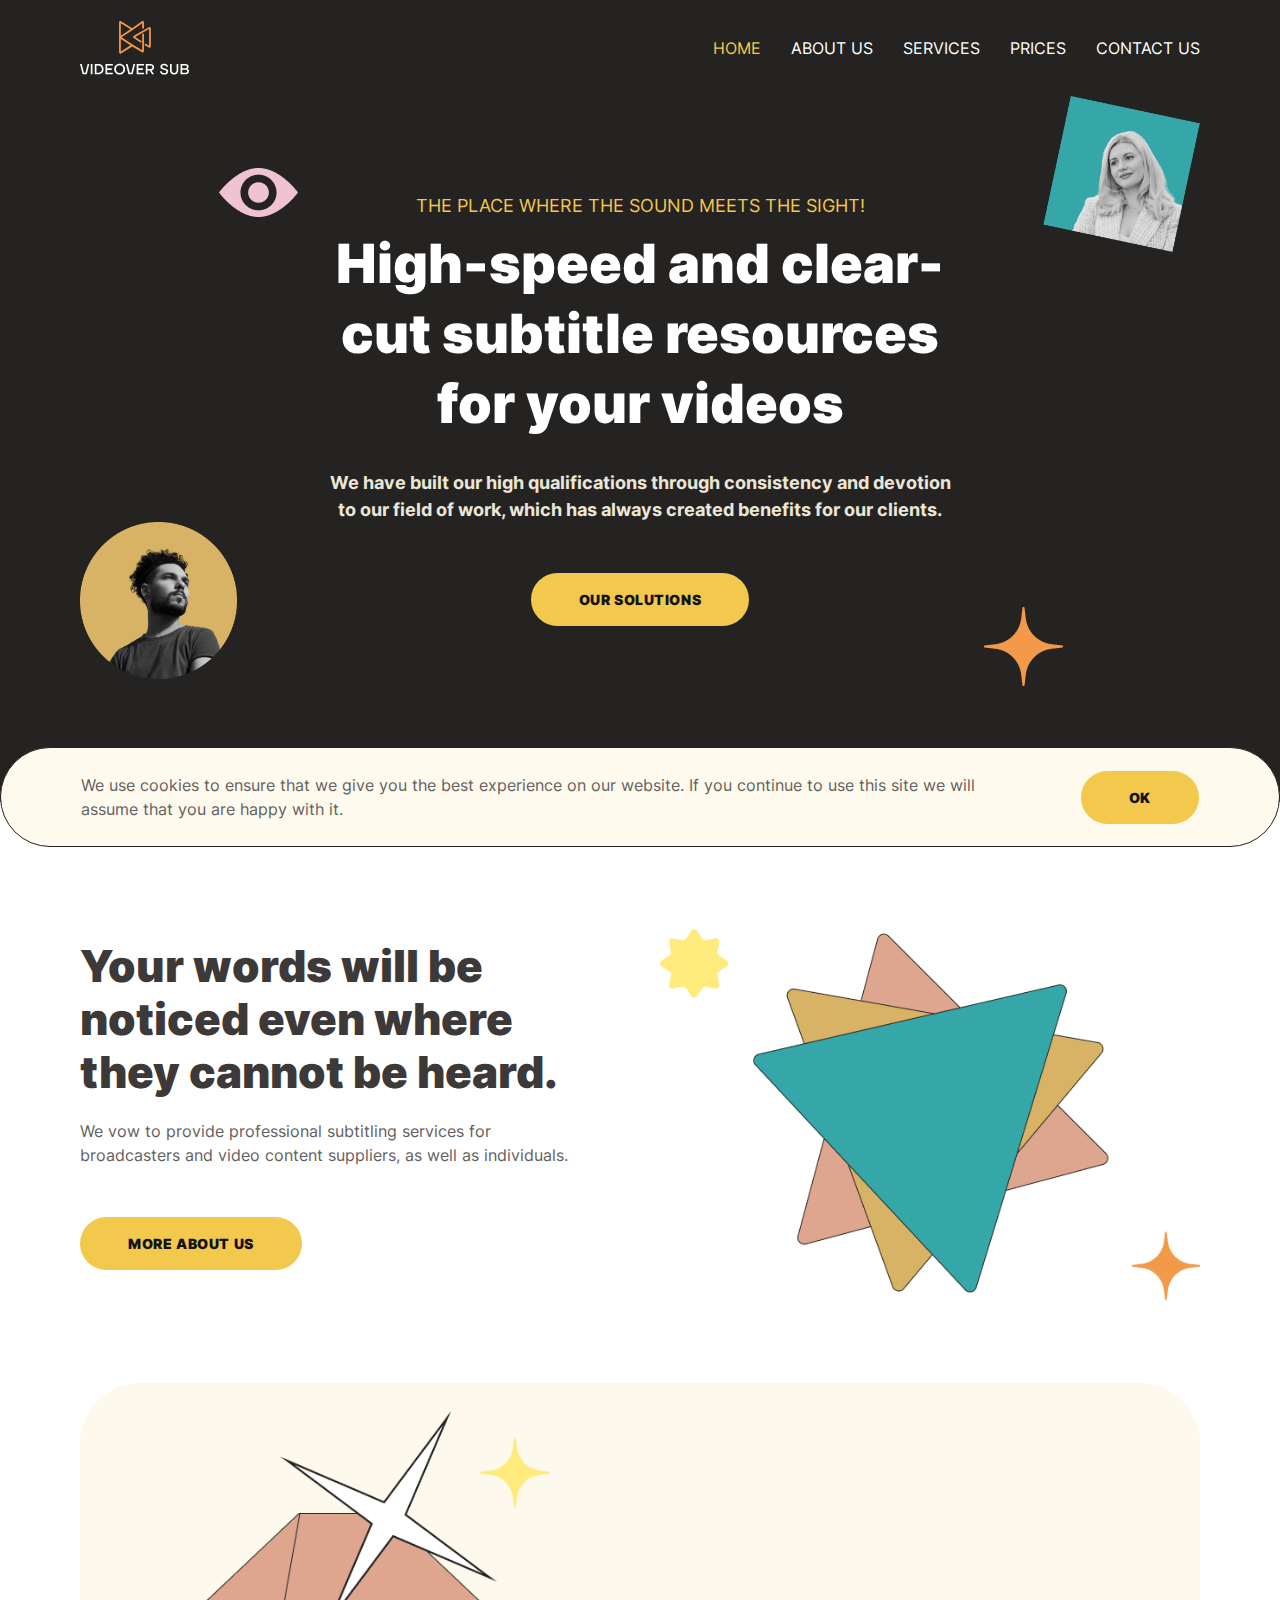
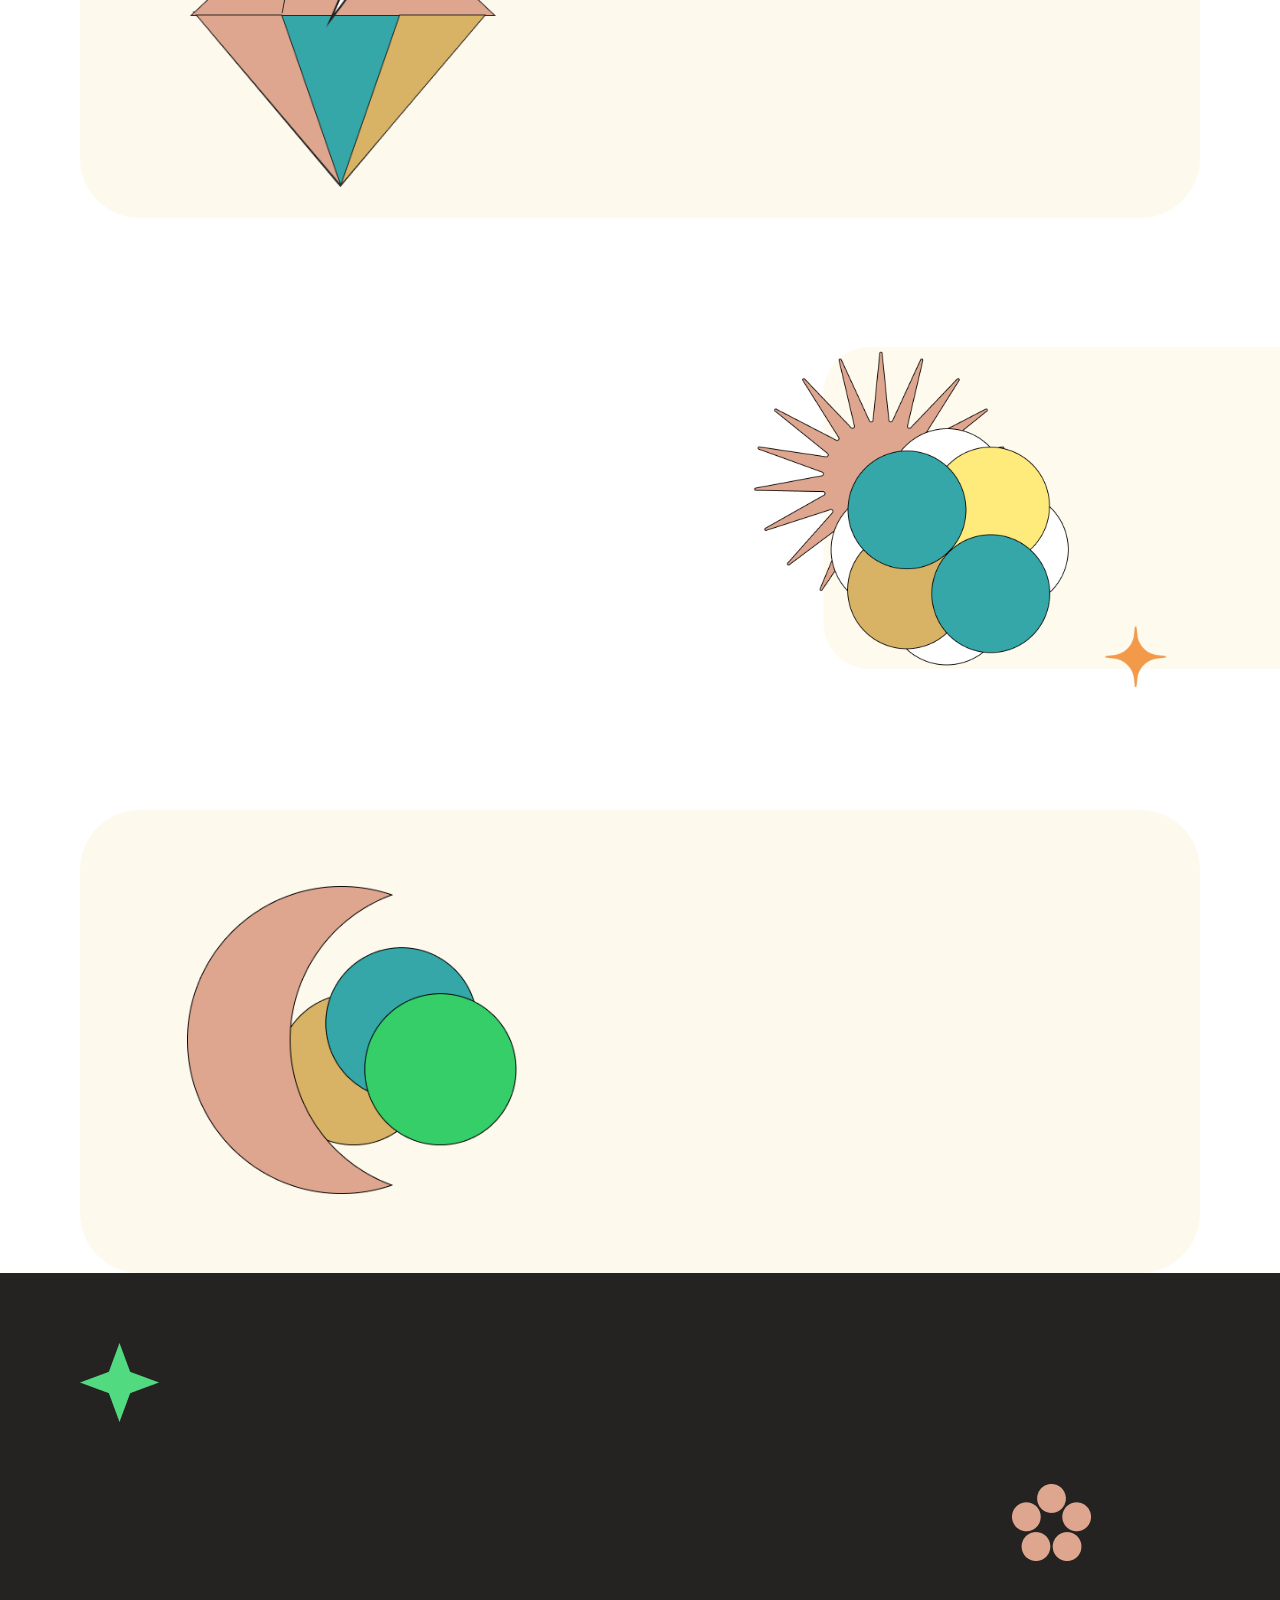
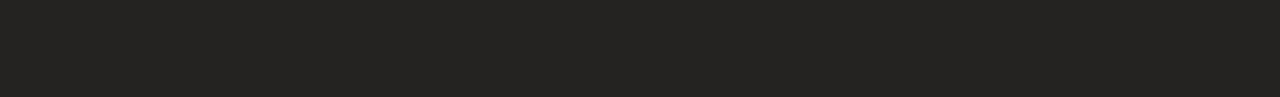
<file: public_html/index.html>
<!DOCTYPE html>
<html lang="en">
  <head>
    <meta charset="UTF-8">
    <meta name="viewport"
      content="width=device-width, user-scalable=no, initial-scale=1.0, maximum-scale=1.0, minimum-scale=1.0">
    <title>Videover Sub</title>
    <link rel="shortcut icon" href="img/Favicon.ico" type="image/x-icon">
    <link rel="stylesheet" href="css/style.min.css">
  </head>

  <body>
    <header class="header">
      <div class="header__container container">
        <img src="./img/logo.svg" alt="logo" class="header__logo">
        <div class="header__burger-menu burger-menu">
          <div class="burger-menu__icon">
            <img class="burger-menu__icon-image burger-menu__icon-image--open active" src="./img/burger-open.png" alt="">
            <img class="burger-menu__icon-image burger-menu__icon-image--lock lock" src="./img/burger-close.png" alt="">
          </div>
        </div>
        <div class="burger-menu__body">
          <div class="burger-menu__image burger-menu__image--star">
          </div>
          <ul class="nav__list nav__list--burger">
            <li class="nav__item nav__item--burger">
              <a href="" class="nav__link nav__link--active">HOME</a>
            </li>
            <li class="nav__item nav__item--burger">
              <a href="pages/about/" class="nav__link">ABOUT US</a>
            </li>
            <li class="nav__item nav__item--burger">
              <a href="pages/services/" class="nav__link">SERVICES</a>
            </li>
            <li class="nav__item nav__item--burger">
              <a href="pages/prices/" class="nav__link">PRICES</a>
            </li>
            <li class="nav__item nav__item--burger">
              <a href="pages/contact/" class="nav__link">CONTACT US</a>
            </li>
          </ul>
          <div class="burger-menu__image burger-menu__image--eye">
          </div>
        </div>
        <nav class="header__nav nav nav--desctop">
          <ul class="nav__list nav__list--desctop">
            <li class="nav__item">
              <a href="" class="nav__link nav__link--active">HOME</a>
            </li>
            <li class="nav__item">
              <a href="pages/about/" class="nav__link">ABOUT US</a>
            </li>
            <li class="nav__item">
              <a href="pages/services/" class="nav__link">SERVICES</a>
            </li>
            <li class="nav__item">
              <a href="pages/prices/" class="nav__link">PRICES</a>
            </li>
            <li class="nav__item">
              <a href="pages/contact/" class="nav__link">CONTACT US</a>
            </li>
          </ul>
        </nav>
      </div>
    </header>
    <main class="main">
      <section class="main__section introduction">
        <div class="introduction__container container">
          <div class="introduction__image-wrapper introduction__image-wrapper--man">
            <img class="introduction__image" src="./img/man.png" alt="">
          </div>
          <div class="introduction__content-wrapper">
            <h1 class="introduction__title">
              <span class="title-hide">The place where the sound meets the sight!</span>
            </h1>
            <h2 class="introduction__subtitle title-hide">High-speed and clear-cut subtitle resources for your videos</h2>
            <p class="introduction__text title-hide">We have built our high qualifications through consistency and devotion to our field of work, which has always created benefits for our clients.</p>
            <div class="introduction__button-container">
              <button class="introduction__btn btn title-hide">
                <a class="introduction__btn-link" href="">Our Solutions</a>
              </button>
            </div>
          </div>
          <div class="introduction__image-wrapper introduction__image-wrapper--woman">
            <img class="introduction__image" src="./img/woman.png" alt="">
          </div>
        </div>
        <div class="cookie">
          <div class="cookie__text">
            We use cookies to ensure that we give you the best experience on our website. If you continue to use this site we will assume that you are happy with it.
          </div>
          <div class="cookie__btn btn">OK</div>
        </div>
      </section>
      <section class="main__section about-us">
        <div class="about-us__container container">
          <div class="about-us__content-container hide">
            <h2 class="about-us__title">
              Your words will be noticed even where they cannot be heard.
            </h2>
            <p class="about-us__text">
              We vow to provide professional subtitling services for broadcasters and video content suppliers, as well as individuals.
            </p>
            <a href="pages/about/" class="about-us__btn btn">More About Us</a>
          </div>
          <div class="about-us__image-container">
            <img class="about-us__image" src="./img/about-us-image.png" alt="">
          </div>
        </div>
      </section>
      <section class="main__section services">
        <div class="services__container container">
          <div class="services__image-container">
            <img class="services__image" src="./img/services.png" alt="">
          </div>
          <div class="services__content-container hide">
            <h2 class="services__title">
              Our Services
            </h2>
            <p class="services__text">
              Sometimes you may not be heard, but you may be read. Eliminate language barriers and don't rely solely on voiceover. Take advantage of our services.
            </p>
            <button class="services__btn btn">Learn More</button>
          </div>
        </div>
      </section>
      <section class="main__section prices">
        <div class="prices__container container">
          <div class="prices__content-container hide">
            <h2 class="prices__title">
              Each job has its own payment.
            </h2>
            <p class="prices__text">
              Learn more about our prices for professional video production services.
            </p>
            <a href="pages/prices/" class="prices__btn btn">Our Prices</a>
          </div>
          <div class="prices__image-container">
            <img class="prices__image" src="./img/prices.png" alt="">
            <div></div>
          </div>
        </div>
      </section>
      <section class="main__section contact">
        <div class="contact__container container">
          <div class="contact__image-container">
            <img class="contact__image" src="./img/contact.png" alt="">
          </div>
          <div class="contact__content-container hide">
            <h2 class="contact__title">
              Make the first step - contact us! 
            </h2>
            <p class="contact__text">
              Fill the form to have a consultation and perfect conversation with our manager on phone or Email!
            </p>
            <a href="pages/contact/" class="contact__btn btn">Contact us</a>
          </div>
        </div>
      </section>
    </main>
    <footer class="footer">
      <div class="footer__container container">
        <div class="footer__top">
          <div class="footer__star">
            <img src="./img/star-green.png" alt="">
          </div>
          <div class="footer__wrapper hide">
            <div class="footer__image-wrapper">
              <img class="footer__logo" src="./img/footer-logo.svg" alt="">
            </div>
            <button class="footer__btn btn">Get in touch!</button>
          </div>
          <div class="footer__flower">
            <img src="./img/flower.png" alt="">
          </div>
        </div>
        <div class="footer__bottom">
          <div class="footer__copyright hide">Copyright © 2021. All rights reserved.</div>
          <div class="footer__links hide">
            <a class="footer__privacy" href="pages/privacy/">Privacy Policy</a>
            <a class="footer__terms" href="pages/terms/">Terms of use</a>
          </div>
        </div>
      </div>
    </footer>
    <script src="js/jquery-3.5.1.min.js"></script>
    <script src="js/script.js"></script>
    <script src="js/fade.js"></script>
  </body>
</html>
</file>
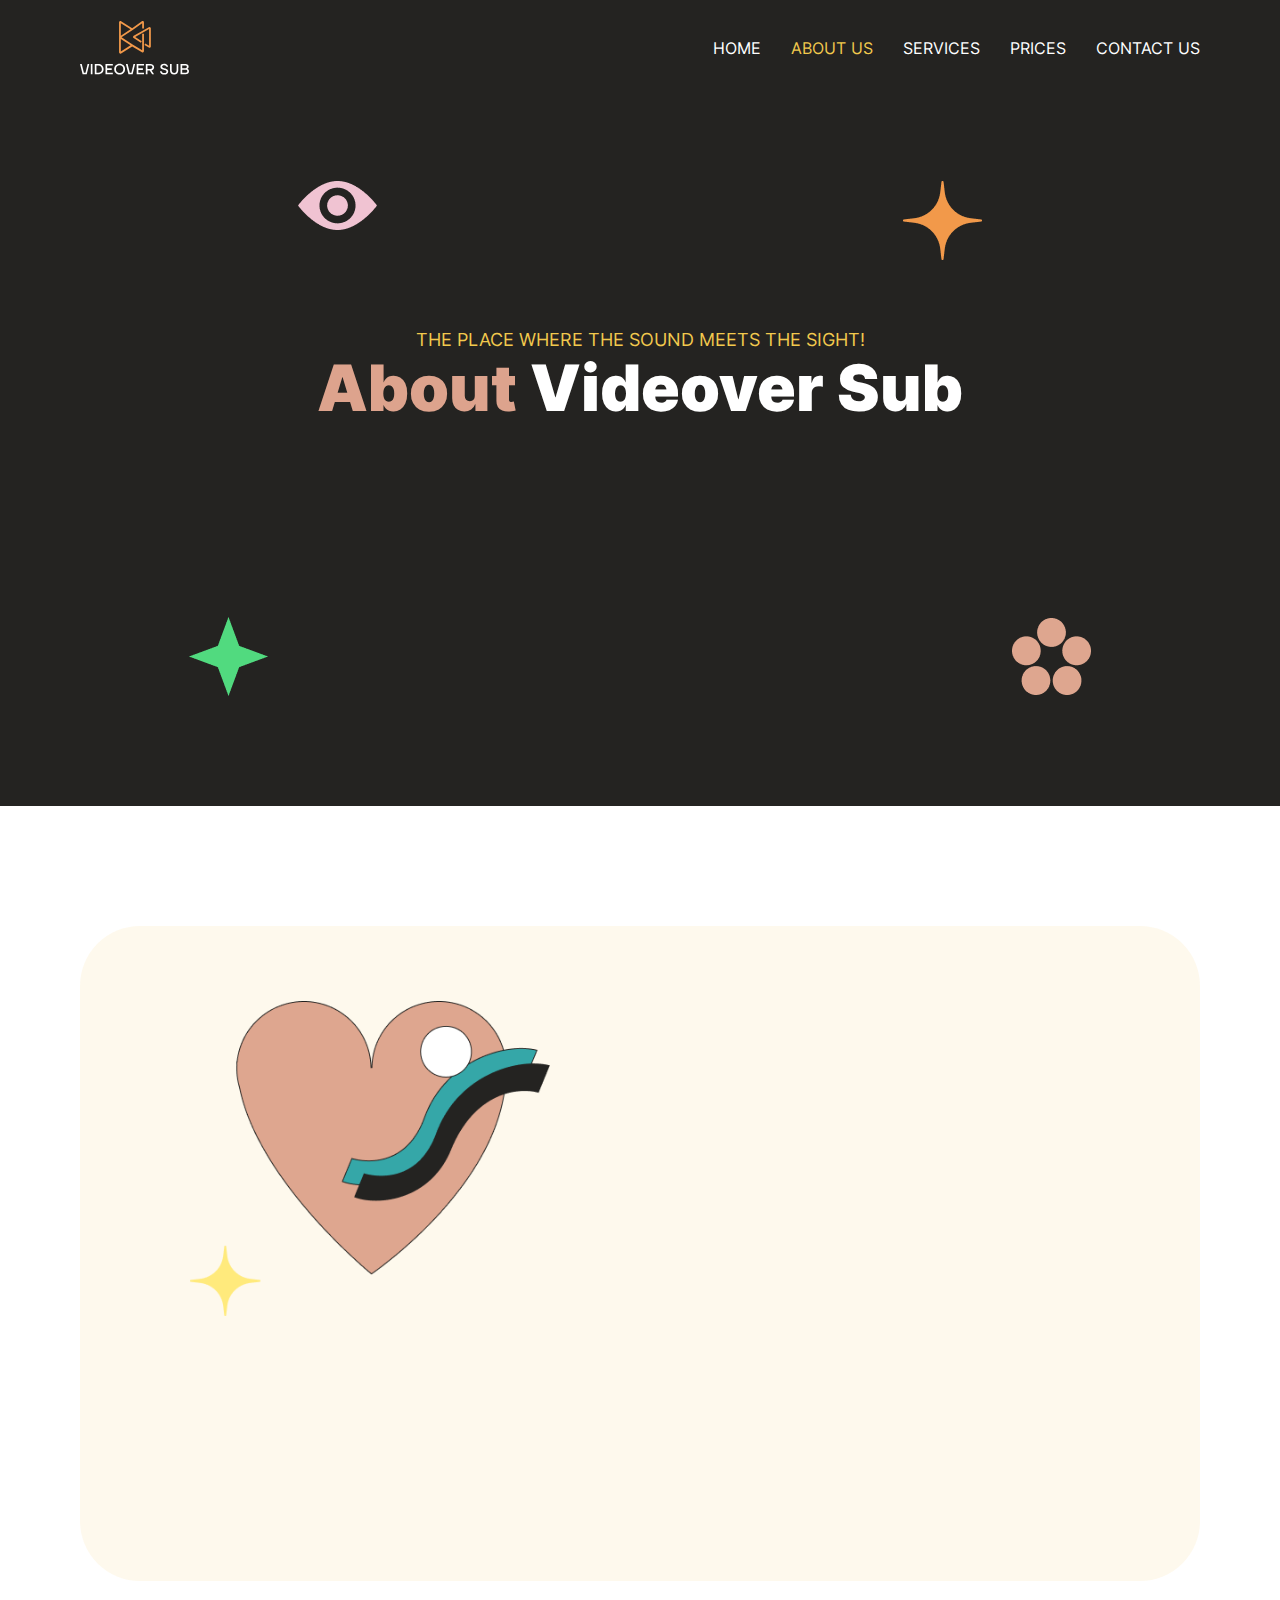
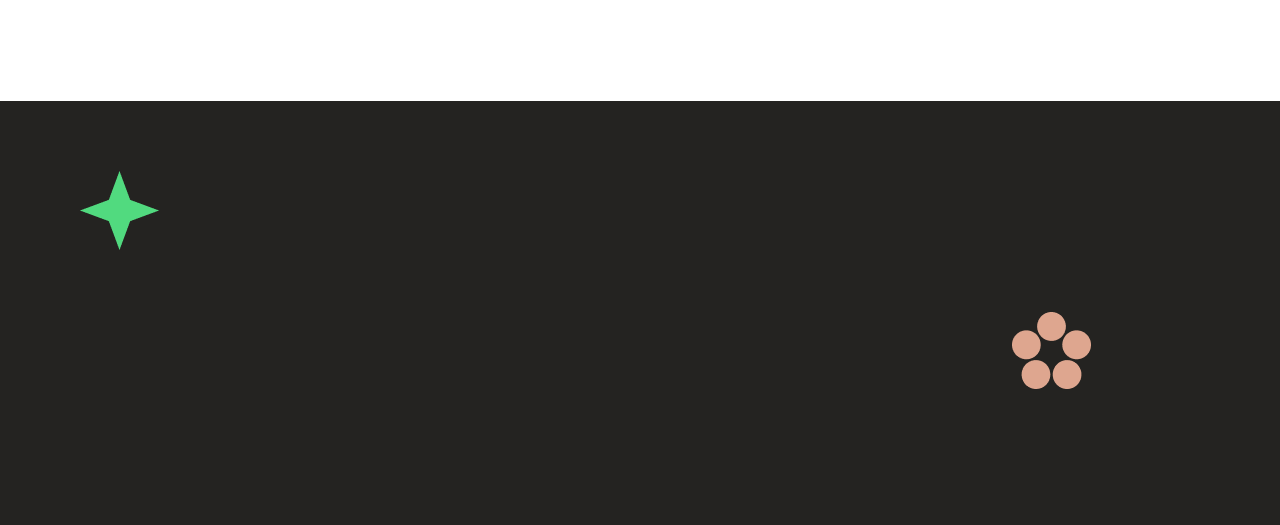
<file: public_html/pages/about/index.html>
<!DOCTYPE html>
<html lang="en">
  <head>
    <meta charset="UTF-8">
    <meta name="viewport"
      content="width=device-width, user-scalable=no, initial-scale=1.0, maximum-scale=1.0, minimum-scale=1.0">
    <title>Videover Sub</title>
    <link rel="shortcut icon" href="img/Favicon.ico" type="image/x-icon">
    <link rel="stylesheet" href="../../css/style.min.css">
  </head>

  <body>
    <header class="header">
      <div class="header__container container">
        <img src="../../img/logo.svg" alt="logo" class="header__logo">
        <div class="header__burger-menu burger-menu">
          <div class="burger-menu__icon">
            <img class="burger-menu__icon-image burger-menu__icon-image--open active" src="../../img/burger-open.png" alt="">
            <img class="burger-menu__icon-image burger-menu__icon-image--lock lock" src="../../img/burger-close.png" alt="">
          </div>
        </div>
        <div class="burger-menu__body">
          <div class="burger-menu__image burger-menu__image--star">
          </div>
          <ul class="nav__list nav__list--burger">
            <li class="nav__item nav__item--burger">
              <a href="../../" class="nav__link">HOME</a>
            </li>
            <li class="nav__item nav__item--burger">
              <a href="./" class="nav__link nav__link--active">ABOUT US</a>
            </li>
            <li class="nav__item nav__item--burger">
              <a href="../services/" class="nav__link">SERVICES</a>
            </li>
            <li class="nav__item nav__item--burger">
              <a href="../prices/" class="nav__link">PRICES</a>
            </li>
            <li class="nav__item nav__item--burger">
              <a href="../contact/" class="nav__link">CONTACT US</a>
            </li>
          </ul>
          <div class="burger-menu__image burger-menu__image--eye">
          </div>
        </div>
        <nav class="header__nav nav nav--desctop">
          <ul class="nav__list nav__list--desctop">
            <li class="nav__item">
              <a href="../../" class="nav__link">HOME</a>
            </li>
            <li class="nav__item">
              <a href="./" class="nav__link nav__link--active">ABOUT US</a>
            </li>
            <li class="nav__item">
              <a href="../services/" class="nav__link">SERVICES</a>
            </li>
            <li class="nav__item">
              <a href="../prices/" class="nav__link">PRICES</a>
            </li>
            <li class="nav__item">
              <a href="../contact/" class="nav__link">CONTACT US</a>
            </li>
          </ul>
        </nav>
      </div>
    </header>
    <main class="main">
      <section class="main__section head">
        <div class="head__container container">
          <div class="head__image-wrapper head__image-wrapper--first">
            <div class="head__image-eye"></div>
            <div class="head__image-star"></div>
          </div>
          <div class="head__content-wrapper">
            <h1 class="head__title title-hide">The place where the sound meets the sight!</h1>
            <h2 class="head__subtitle title-hide"><span class="head__first-word">About</span> Videover Sub</h2>
          </div>
          <div class="head__image-wrapper head__image-wrapper--second">
            <div class="head__image-star-green"></div>
            <div class="head__image-flower"></div>
          </div>
        </div>
      </section>
      <section class="main__section services services--about">
        <div class="services__container services__container--about container">
          <div class="services__image-container services__image-container--about">
            <img class="services__image services__image--about" src="../../img/heard.png" alt="">
          </div>
          <div class="services__content-container services__content-container--about hide">
            <div class="services__text services__text--about">
              Videover Sub is a subtitles, captions and video transcription company that aims to develop excellent business relationships with its customers by delivering high quality content. 
              We vow to provide professional subtitling services for broadcasters and video content suppliers, as well as individuals. Our prices are highly motivating and our flexibility when it comes to the services we offer, means we can work to unyielding deadlines, with an extended line of subtitle formats.
              Your one-stop-shop that provides a range of goods and services in the transcription and translation industry. We like a challenge, so trust us when we say, we can conquer all inquiries that you might have.
              We are proud to say we provide our services in 5 language pairs:
              <ul class="services__list">
                <li class="services__item">— ROMANIAN</li>
                <li class="services__item">— RUSSIAN</li>
                <li class="services__item">— ENGLISH</li>
                <li class="services__item">— SPANISH</li>
                <li class="services__item">— GERMAN</li>
              </ul>
            </div>
            <a class="services__btn services__btn--about btn" href="../contact/">Contact us here</a>
          </div>
        </div>
      </section>
    </main>
    <footer class="footer">
      <div class="footer__container container">
        <div class="footer__top">
          <div class="footer__star">
            <img src="../../img/star-green.png" alt="">
          </div>
          <div class="footer__wrapper hide">
            <div class="footer__image-wrapper">
              <img class="footer__logo" src="../../img/footer-logo.svg" alt="">
            </div>
            <button class="footer__btn btn">Get in touch!</button>
          </div>
          <div class="footer__flower">
            <img src="../../img/flower.png" alt="">
          </div>
        </div>
        <div class="footer__bottom">
          <div class="footer__copyright hide">Copyright © 2021. All rights reserved.</div>
          <div class="footer__links hide">
            <a class="footer__privacy" href="../privacy/">Privacy Policy</a>
            <a class="footer__terms" href="../terms/">Terms of use</a>
          </div>
        </div>
      </div>
    </footer>
    <script src="../../js/jquery-3.5.1.min.js"></script>
    <script src="../../js/script.js"></script>
    <script src="../../js/fade.js"></script>
  </body>
</html>
</file>
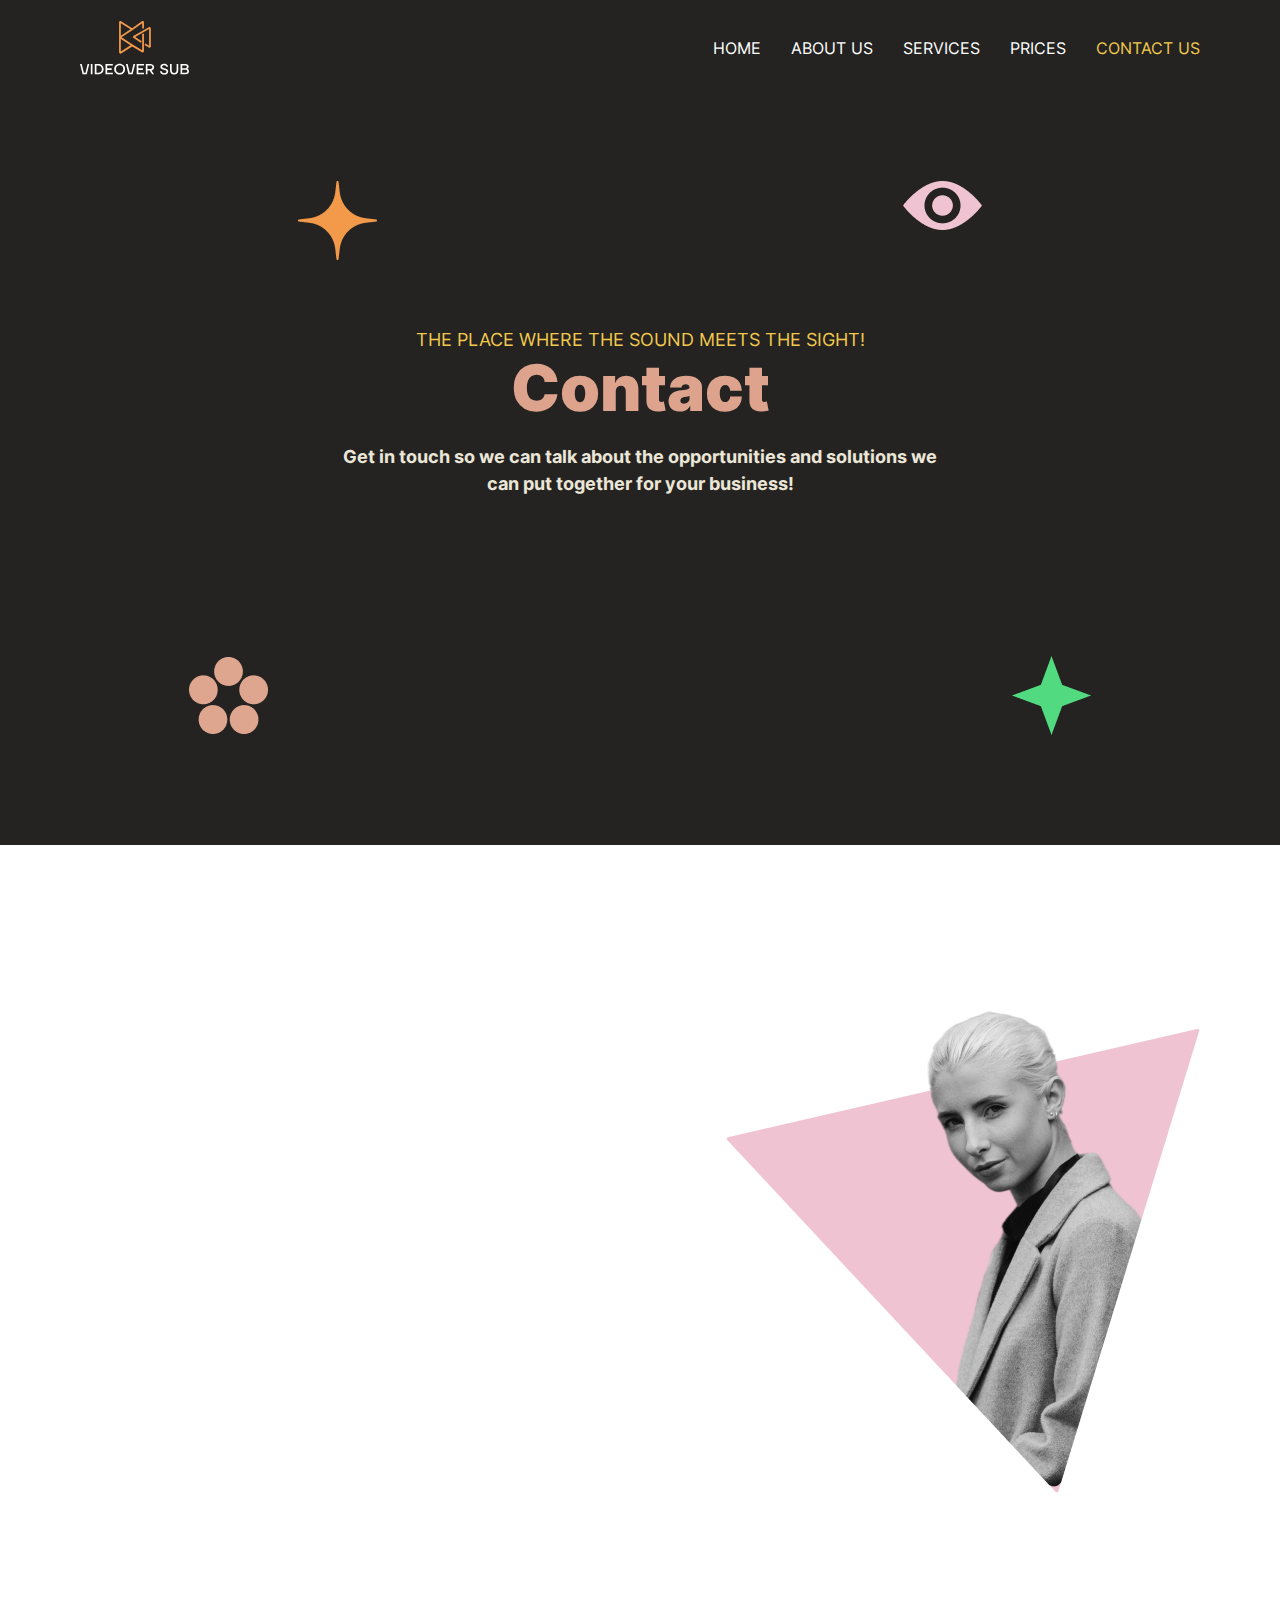
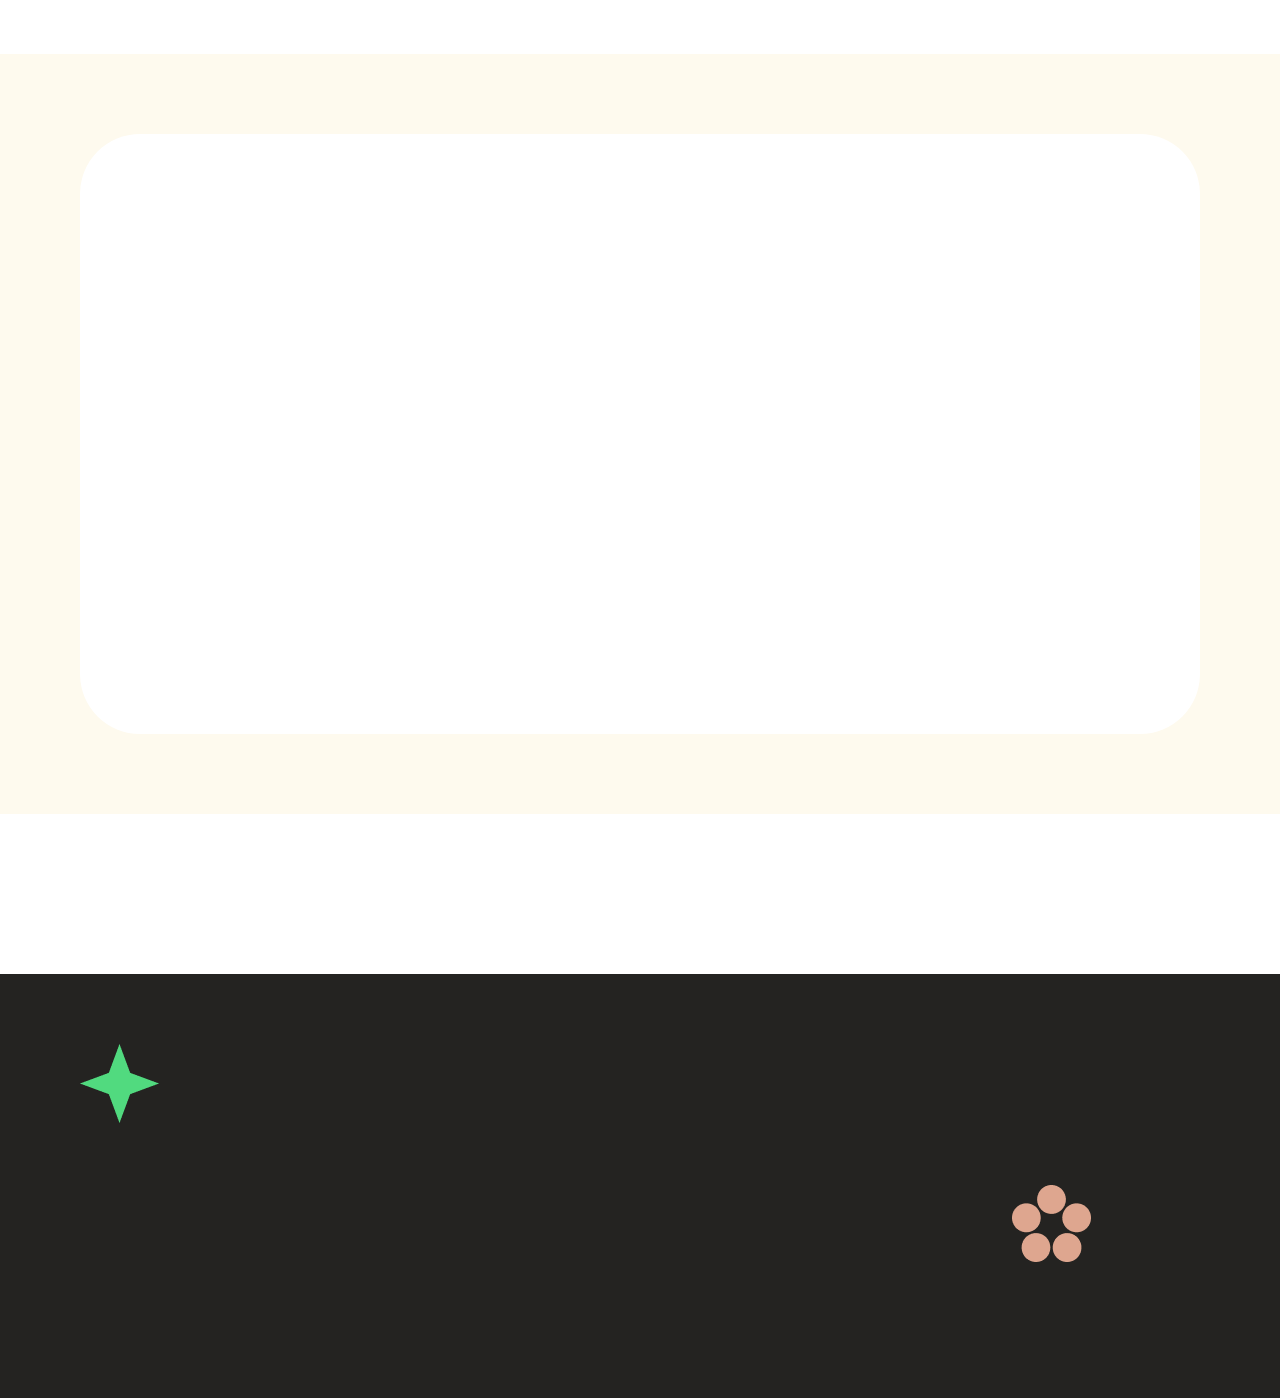
<file: public_html/pages/contact/index.html>
<!DOCTYPE html>
<html lang="en">
  <head>
    <meta charset="UTF-8">
    <meta name="viewport"
      content="width=device-width, user-scalable=no, initial-scale=1.0, maximum-scale=1.0, minimum-scale=1.0">
    <title>Videover Sub</title>
    <link rel="shortcut icon" href="img/Favicon.ico" type="image/x-icon">
    <link rel="stylesheet" href="../../css/style.min.css">
  </head>

  <body>
    <header class="header">
      <div class="header__container container">
        <img src="../../img/logo.svg" alt="logo" class="header__logo">
        <div class="header__burger-menu burger-menu">
          <div class="burger-menu__icon">
            <img class="burger-menu__icon-image burger-menu__icon-image--open active" src="../../img/burger-open.png" alt="">
            <img class="burger-menu__icon-image burger-menu__icon-image--lock lock" src="../../img/burger-close.png" alt="">
          </div>
        </div>
        <div class="burger-menu__body">
          <div class="burger-menu__image burger-menu__image--star">
          </div>
          <ul class="nav__list nav__list--burger">
            <li class="nav__item nav__item--burger">
              <a href="../../" class="nav__link">HOME</a>
            </li>
            <li class="nav__item nav__item--burger">
              <a href="../about/" class="nav__link">ABOUT US</a>
            </li>
            <li class="nav__item nav__item--burger">
              <a href="../services/" class="nav__link">SERVICES</a>
            </li>
            <li class="nav__item nav__item--burger">
              <a href="../prices/" class="nav__link">PRICES</a>
            </li>
            <li class="nav__item nav__item--burger">
              <a href="./" class="nav__link nav__link--active">CONTACT US</a>
            </li>
          </ul>
          <div class="burger-menu__image burger-menu__image--eye">
          </div>
        </div>
        <nav class="header__nav nav nav--desctop">
          <ul class="nav__list nav__list--desctop">
            <li class="nav__item">
              <a href="../../" class="nav__link">HOME</a>
            </li>
            <li class="nav__item">
              <a href="../about/" class="nav__link">ABOUT US</a>
            </li>
            <li class="nav__item">
              <a href="../services/" class="nav__link">SERVICES</a>
            </li>
            <li class="nav__item">
              <a href="../prices/" class="nav__link">PRICES</a>
            </li>
            <li class="nav__item">
              <a href="./" class="nav__link nav__link--active">CONTACT US</a>
            </li>
          </ul>
        </nav>
      </div>
    </header>
    <main class="main">
      <section class="main__section head head--contact">
        <div class="head__container container head__container--contact">
          <div class="head__image-wrapper head__image-wrapper--first">
            <div class="head__image-eye head__image-eye--prices"></div>
            <div class="head__image-star head__image-star--prices"></div>
          </div>
          <div class="head__content-wrapper head__content-wrapper--contact">
            <h1 class="head__title title-hide">The place where the sound meets the sight!</h1>
            <h2 class="head__subtitle title-hide"><span class="head__first-word">Contact</span></h2>
            <p class="head__text title-hide">
              Get in touch so we can talk about the opportunities and solutions we can put together for your business!
            </p>
          </div>
          <div class="head__image-wrapper head__image-wrapper--second head__image-wrapper--contact">
            <div class="head__image-flower"></div>
            <div class="head__image-star-green"></div>
          </div>
        </div>
      </section>
      <section class="main__section support">
        <div class="support__container container">
          <div class="support__info-wrapper hide">
            <h2 class="support__title">
              Need help? Get in touch with us through one of the available methods below.
            </h2>
            <div class="support__content">
              <div class="support__info-content">
                <div class="support__info">
                  <span class="support__service">Phone:</span>
                  <a class="support__link" href="tel:+37360081887">+37360081887</a>
                </div>
                <div class="support__info">
                  <span class="support__service">Email:</span>
                  <a class="support__link" href="mailto:office@videoversub.com">office@videoversub.com </a>
                </div>
                <div class="support__info">
                  <span class="support__service">Address:</span>
                  <span class="support__address">Address MD-2001, str. Mihail Kogilniceanu, 17, Chisinau, Republic of Moldova</span>
                </div>
              </div>
              <div class="support__image-mobile-wrapper"></div>
            </div>
          </div>
          <div class="support__image-wrapper">
            <img class="support__image" src="../../img/support.png" alt="">
          </div>
        </div>
      </section>
      <section class="main__section application">
        <div class="application__container container">
          <form
            class="application__form hide"
            id="formElem"
            action="../../mail-sender.php"
            method="POST"
            target="_top"
          >
            <div class="application__input application__input--name-wrapper">
              <label class="application__label" for="name">Name</label>
              <input
                class="application__field"
                type="text"
                name="name"
                id="name"
                placeholder="name"
                pattern="[^0-9!@#\$\^&%\*\(\)\+=\-\[\]\{\}\|:<>\?,\.']+"
                required>
            </div>
            <div class="application__input-wrapper">
              <div class="application__input application__input--email-wrapper">
                <label class="application__label" for="email">Email</label>
                <input
                  class="application__field"
                  type="email"
                  name="email"
                  id="email"
                  placeholder="my_email@gmail.com"
                  pattern="[A-Za-z0-9._%+-]{1,}@[a-zA-Z0-9._%+-]{1,}([.]{1}[a-zA-Z]{2,}|[.]{1}[a-zA-Z0-9._%+-]{2,}[.]{1}[a-zA-Z]{2,})"
                  required
                >
              </div>
              <div class="application__input application__input--phone-wrapper">
                <label class="application__label" for="phone">Phone</label>
                <input
                  class="application__field"
                  type="tel"
                  name="phone"
                  id="phone"
                  placeholder="+x (xxx) xxx xxx xxx"
                  required
                >
              </div>
            </div>
            <div class="application__input application__input--file-wrapper">
              <label class="application__file-label" for="file">add a file</label>
              <input
                class="application__file-field"
                type="file"
                name="file"
                id="file"
              >
            </div>
            <div class="application__checkbox">
              <input
                class="application__checkbox-field"
                type="checkbox"
                name="checkbox"
                id="checkbox"
                required
              >
              <label for="checkbox" class="application__checkbox-label">
                I have read and agree with Videover Sub privacy policy and terms of use!
              </label>
            </div>
            <button type="submit" class="application__btn btn">
              Send us your request
            </button>
          </form>
        </div>
      </section>
      <div class="empty-block"></div>
      <div class="pop-up is-hidden">
        <div class="pop-up__container">
          <div class="pop-up__button-container">
            <img class="pop-up__close" src="../../img/burger-close.png" alt="">
          </div>
          <h2 class="pop-up__title"><span class="head__first-word">Thank</span> you!</h2>
          <div class="pop-up__text">
            For contacting Videover Sub, we received your message and will contact you shortly.
            <br>
            Regards, Videover Sub team
          </div>
          <div class="pop-up__link-container"><a href="../../" class="pop-up__btn btn">go back home</a></div>
        </div>
      </div>
    </main>
    <footer class="footer">
      <div class="footer__container container">
        <div class="footer__top">
          <div class="footer__star">
            <img src="../../img/star-green.png" alt="">
          </div>
          <div class="footer__wrapper hide">
            <div class="footer__image-wrapper">
              <img class="footer__logo" src="../../img/footer-logo.svg" alt="">
            </div>
            <button class="footer__btn btn">Get in touch!</button>
          </div>
          <div class="footer__flower">
            <img src="../../img/flower.png" alt="">
          </div>
        </div>
        <div class="footer__bottom">
          <div class="footer__copyright hide">Copyright © 2021. All rights reserved.</div>
          <div class="footer__links hide">
            <a class="footer__privacy" href="../privacy/">Privacy Policy</a>
            <a class="footer__terms" href="../terms/">Terms of use</a>
          </div>
        </div>
      </div>
    </footer>
    <script src="../../js/jquery-3.5.1.min.js"></script>
    <script src="../../js/script.js"></script>
    <script src="../../js/fade.js"></script>
    <script>
      $('form#formElem').submit(function (event){
        let popUp = document.querySelector('.pop-up');
        popUp.classList.remove('is-hidden');
        $.ajax({
          type:"POST", // define method post or get
          url:$('form#formElem').attr('action'), // gets the post url from your action attribute
          data:$("input[name=email]").val(), // binds your form data
          dataType:'json', // server response data type, use 'html' 'json' etc
          encode:true,
          success:function(data){
            console.log(data)
          },
          error:function( xhr, status, errorThrown ) {
          //alert( "Sorry, there was a problem!" );
          // console.log( "Error: " + errorThrown );
          // console.log( "Status: " + status );
          // console.dir( xhr );

          },
      });
      event.preventDefault(); // prevents from going to the posting url
      document.querySelector('#name').value = '';
      document.querySelector('#email').value = '';
      document.querySelector('#phone').value = '';
      document.querySelector('#checkbox').checked = false;
      });
    </script>
  </body>
</html>
</file>
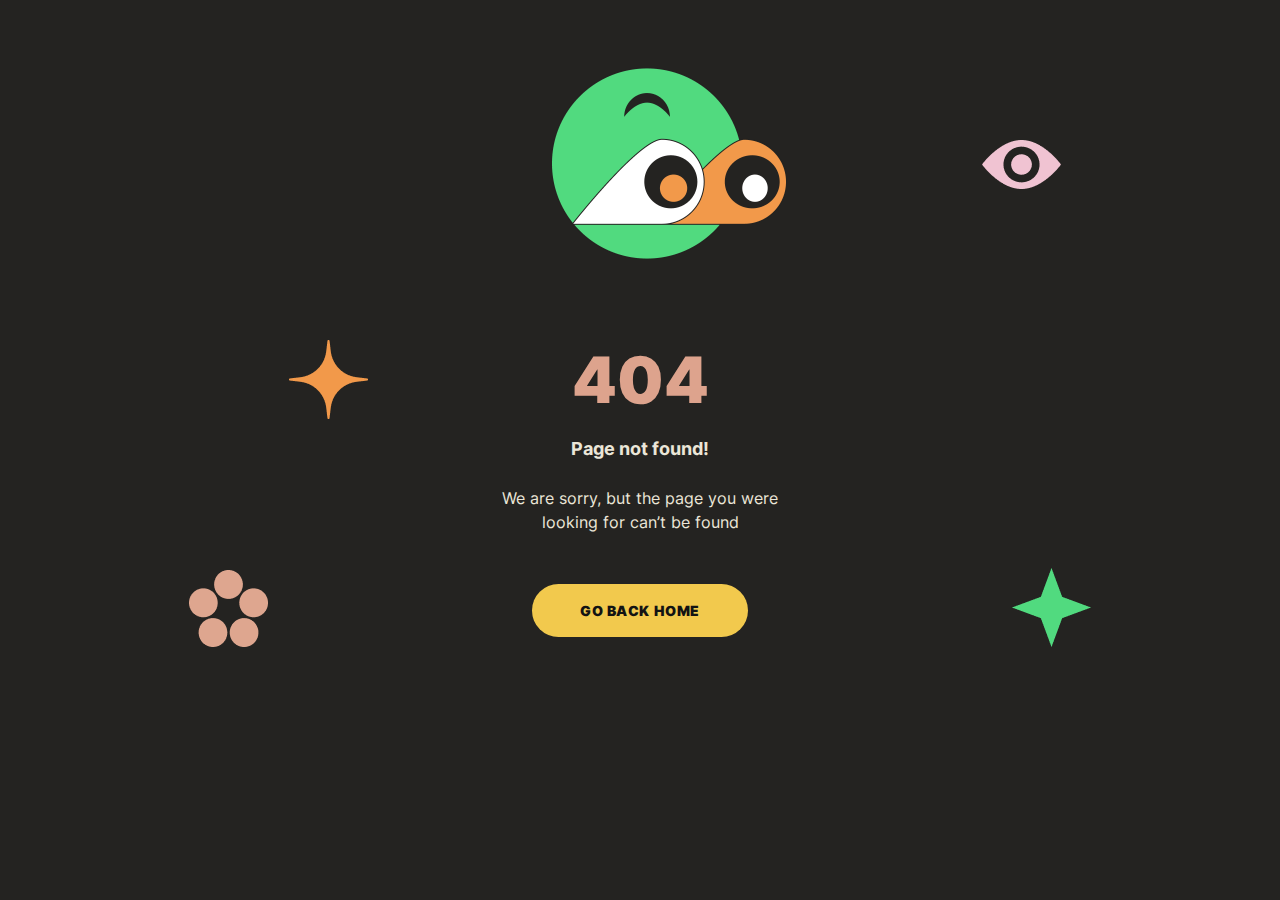
<file: public_html/pages/error404/index.html>
<!DOCTYPE html>
<html lang="en">
  <head>
    <meta charset="UTF-8" />
    <meta
      name="viewport"
      content="width=device-width, user-scalable=no, initial-scale=1.0, maximum-scale=1.0, minimum-scale=1.0"
    />
    <title>Videover Sub</title>
    <link rel="shortcut icon" href="img/Favicon.ico" type="image/x-icon" />
    <link rel="stylesheet" href="../../css/style.min.css" />
  </head>

  <body class="error__bg">
    <section class="error">
      <div class="error__container">
        <div class="error__items">
          <div class="error__item">
            <img src="../../img/error.png" alt="error" />
          </div>
          <div class="error__num">404</div>
          <div class="error__title">Page not found!</div>
          <div class="error__text">
            We are sorry, but the page you were looking for can’t be found
          </div>
          <a href="/"><button class="btn">go back home</button></a>
          <img class="error__star" src="../../img/star.png" alt="" />
        <img class="error__star-green" src="../../img/star-green.png" alt="" />
        <img class="error__eye" src="../../img/eye.png" alt="" />
        <img class="error__flower" src="../../img/flower.png" alt="" />
        </div>
      </div>
    </section>
  </body>
</html>
</file>
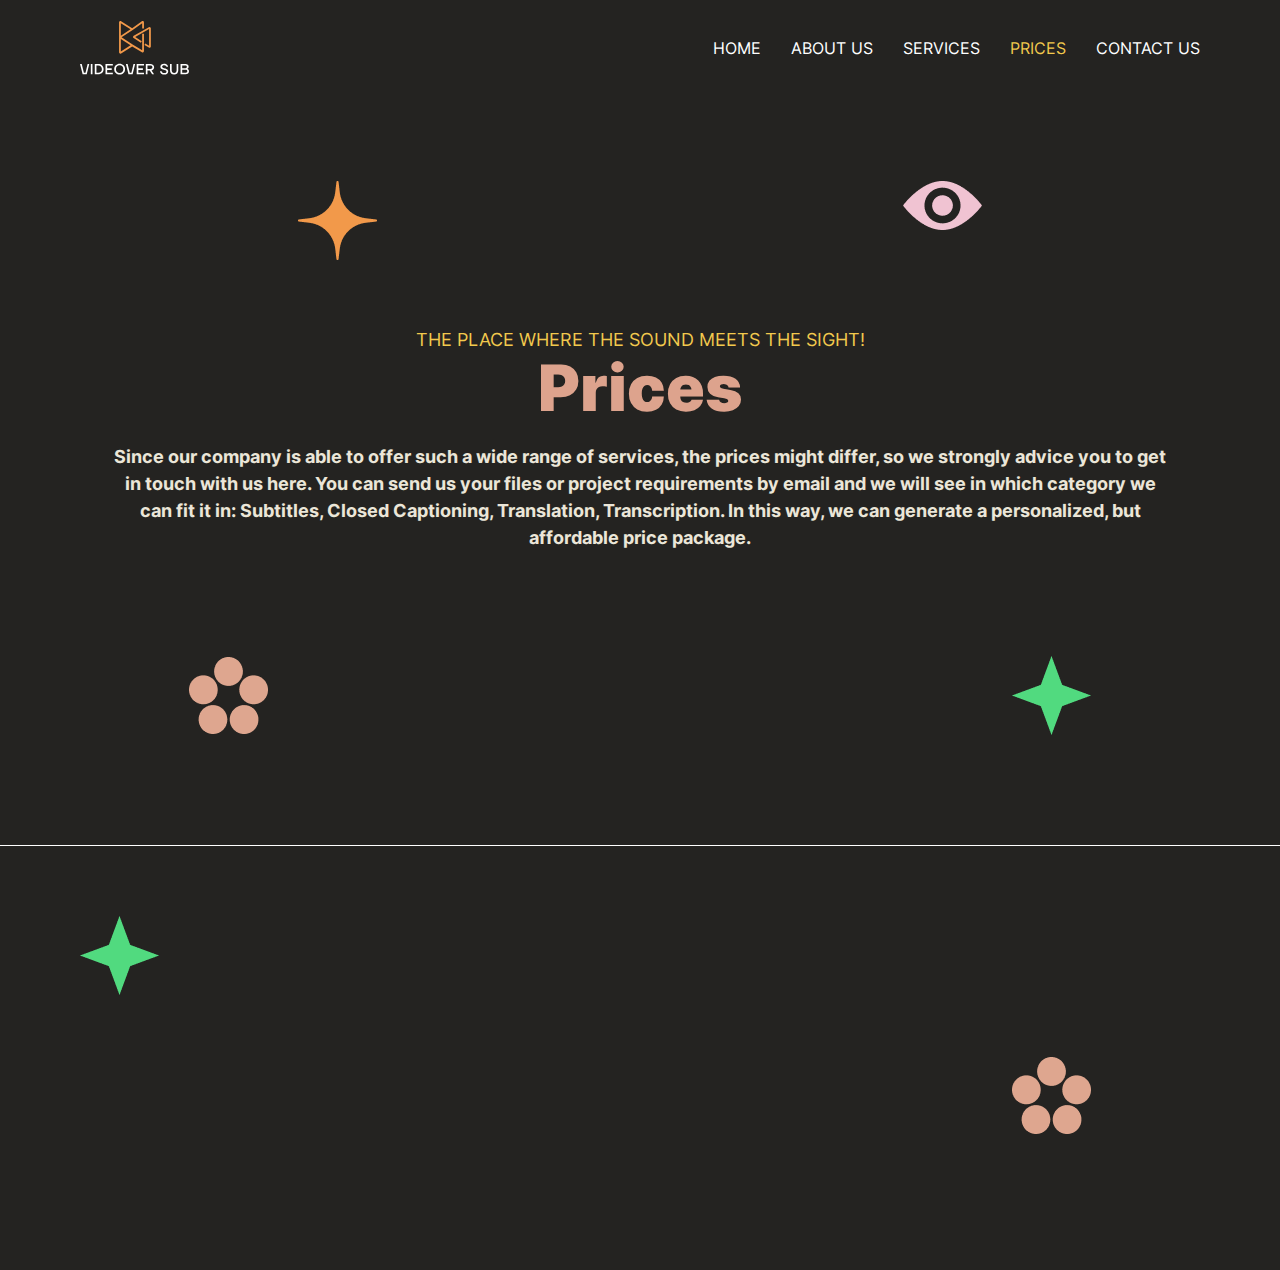
<file: public_html/pages/prices/index.html>
<!DOCTYPE html>
<html lang="en">
  <head>
    <meta charset="UTF-8">
    <meta name="viewport"
      content="width=device-width, user-scalable=no, initial-scale=1.0, maximum-scale=1.0, minimum-scale=1.0">
    <title>Videover Sub</title>
    <link rel="shortcut icon" href="img/Favicon.ico" type="image/x-icon">
    <link rel="stylesheet" href="../../css/style.min.css">
  </head>

  <body>
    <header class="header">
      <div class="header__container container">
        <img src="../../img/logo.svg" alt="logo" class="header__logo">
        <div class="header__burger-menu burger-menu">
          <div class="burger-menu__icon">
            <img class="burger-menu__icon-image burger-menu__icon-image--open active" src="../../img/burger-open.png" alt="">
            <img class="burger-menu__icon-image burger-menu__icon-image--lock lock" src="../../img/burger-close.png" alt="">
          </div>
        </div>
        <div class="burger-menu__body">
          <div class="burger-menu__image burger-menu__image--star">
          </div>
          <ul class="nav__list nav__list--burger">
            <li class="nav__item nav__item--burger">
              <a href="../../" class="nav__link">HOME</a>
            </li>
            <li class="nav__item nav__item--burger">
              <a href="../about/" class="nav__link">ABOUT US</a>
            </li>
            <li class="nav__item nav__item--burger">
              <a href="../services/" class="nav__link">SERVICES</a>
            </li>
            <li class="nav__item nav__item--burger">
              <a href="./" class="nav__link nav__link--active">PRICES</a>
            </li>
            <li class="nav__item nav__item--burger">
              <a href="../contact/" class="nav__link">CONTACT US</a>
            </li>
          </ul>
          <div class="burger-menu__image burger-menu__image--eye">
          </div>
        </div>
        <nav class="header__nav nav nav--desctop">
          <ul class="nav__list nav__list--desctop">
            <li class="nav__item">
              <a href="../../" class="nav__link">HOME</a>
            </li>
            <li class="nav__item">
              <a href="../about/" class="nav__link">ABOUT US</a>
            </li>
            <li class="nav__item">
              <a href="../services/" class="nav__link">SERVICES</a>
            </li>
            <li class="nav__item">
              <a href="./" class="nav__link nav__link--active">PRICES</a>
            </li>
            <li class="nav__item">
              <a href="../contact/" class="nav__link">CONTACT US</a>
            </li>
          </ul>
        </nav>
      </div>
    </header>
    <main class="main">
      <section class="main__section head head--prices">
        <div class="head__container container head__container--prices">
          <div class="head__image-wrapper head__image-wrapper--first">
            <div class="head__image-eye head__image-eye--prices"></div>
            <div class="head__image-star head__image-star--prices"></div>
          </div>
          <div class="head__content-wrapper">
            <h1 class="head__title title-hide">The place where the sound meets the sight!</h1>
            <h2 class="head__subtitle title-hide"><span class="head__first-word">Prices</span></h2>
            <p class="head__text title-hide">
              Since our company is able to offer such a wide range of services, the prices might differ, so we strongly advice you to get in touch with us here. You can send us your files or project requirements by email and we will see in which category we can fit it in: Subtitles, Closed Captioning, Translation, Transcription. In this way, we can generate a personalized, but affordable price package.
            </p>
          </div>
          <div class="head__image-wrapper head__image-wrapper--second head__image-wrapper--prices">
            <div class="head__image-flower"></div>
            <div class="head__image-star-green"></div>
          </div>
        </div>
      </section>
    </main>
    <footer class="footer">
      <div class="footer__container container">
        <div class="footer__top">
          <div class="footer__star">
            <img src="../../img/star-green.png" alt="">
          </div>
          <div class="footer__wrapper hide">
            <div class="footer__image-wrapper">
              <img class="footer__logo" src="../../img/footer-logo.svg" alt="">
            </div>
            <button class="footer__btn btn">Get in touch!</button>
          </div>
          <div class="footer__flower">
            <img src="../../img/flower.png" alt="">
          </div>
        </div>
        <div class="footer__bottom">
          <div class="footer__copyright hide">Copyright © 2021. All rights reserved.</div>
          <div class="footer__links hide">
            <a class="footer__privacy" href="../privacy/">Privacy Policy</a>
            <a class="footer__terms" href="../terms/">Terms of use</a>
          </div>
        </div>
      </div>
    </footer>
    <script src="../../js/jquery-3.5.1.min.js"></script>
    <script src="../../js/script.js"></script>
    <script src="../../js/fade.js"></script>
  </body>
</html>
</file>
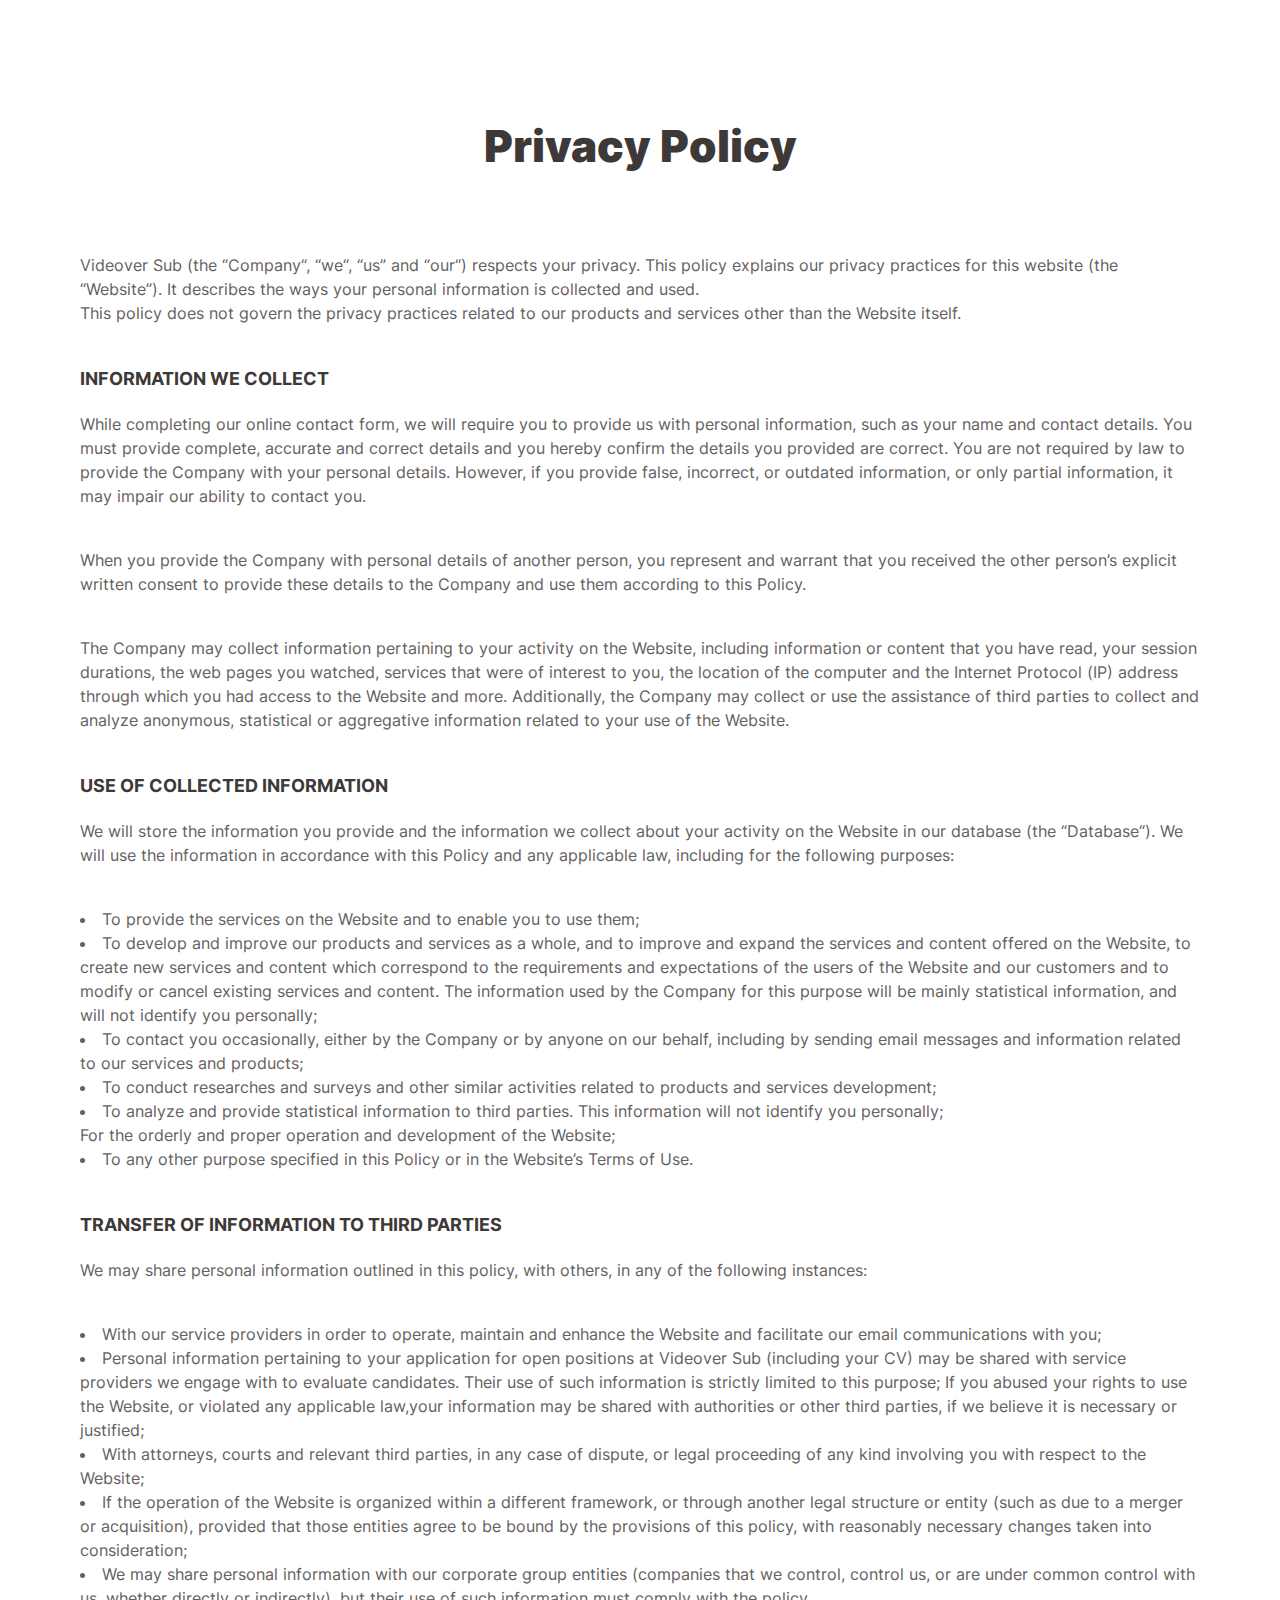
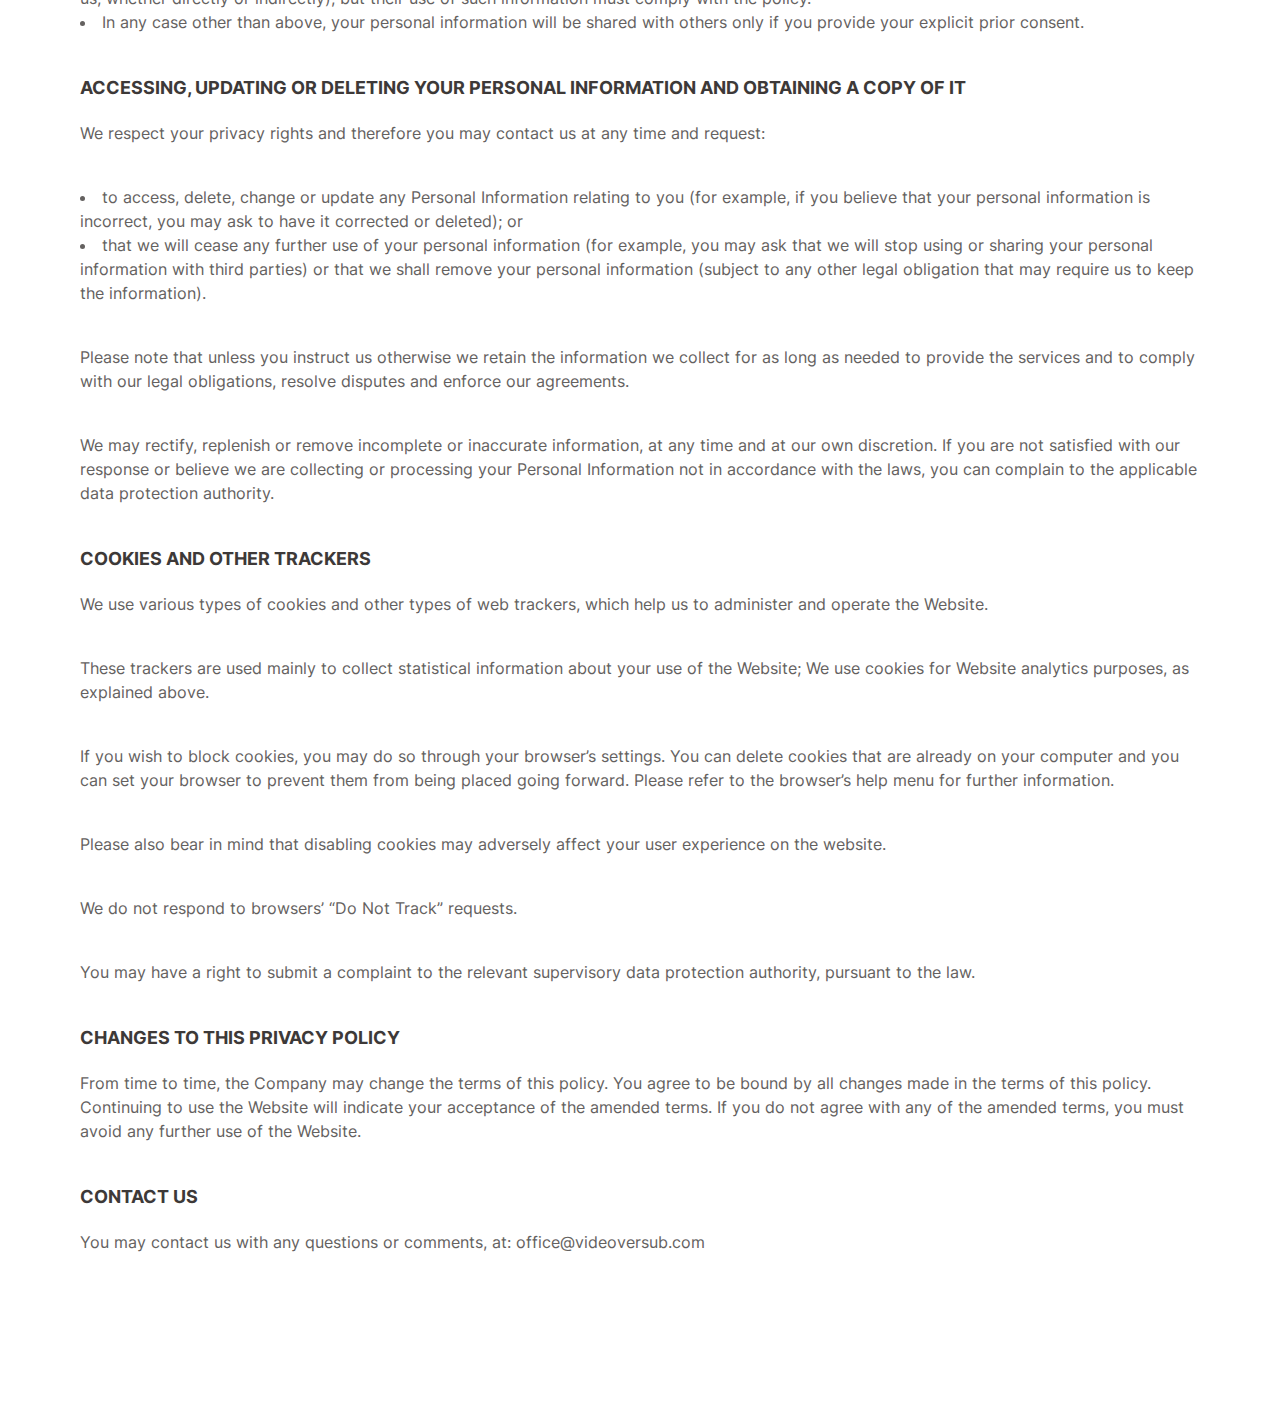
<file: public_html/pages/privacy/index.html>
<!DOCTYPE html>
<html lang="en">
  <head>
    <meta charset="UTF-8">
    <meta name="viewport"
      content="width=device-width, user-scalable=no, initial-scale=1.0, maximum-scale=1.0, minimum-scale=1.0">
    <title>Privacy Policy</title>
    <link rel="shortcut icon" href="img/Favicon.ico" type="image/x-icon">
    <link rel="stylesheet" href="../../css/style.min.css">
  </head>

  <body>
    <div class="privacy">
      <div class="privacy__container container">
        <h1 class="privacy__title">Privacy Policy</h1>
        <div class="privacy__text">
          Videover Sub (the “Company“, “we“, “us” and “our“) respects your privacy. This policy explains our privacy practices for this website (the “Website”). It describes the ways your personal information is collected and used.<br/>
          This policy does not govern the privacy practices related to our products and services other than the Website itself.
        </div>
        <div class="privacy__subtitle">INFORMATION WE COLLECT</div>
        <div class="privacy__text">
          While completing our online contact form, we will require you to provide us with personal information, such as your name and contact details. You must provide complete, accurate and correct details and you hereby confirm the details you provided are correct. You are not required by law to provide the Company with your personal details. However, if you provide false, incorrect, or outdated information, or only partial information, it may impair our ability to contact you.
        </div>
        <div class="privacy__text">
          When you provide the Company with personal details of another person, you represent and warrant that you received the other person’s explicit written consent to provide these details to the Company and use them according to this Policy.
        </div>
        <div class="privacy__text">
          The Company may collect information pertaining to your activity on the Website, including information or content that you have read, your session durations, the web pages you watched, services that were of interest to you, the location of the computer and the Internet Protocol (IP) address through which you had access to the Website and more. Additionally, the Company may collect or use the assistance of third parties to collect and analyze anonymous, statistical or aggregative information related to your use of the Website.
        </div>
        <div class="privacy__subtitle">USE OF COLLECTED INFORMATION</div>
        <div class="privacy__text">
          We will store the information you provide and the information we collect about your activity on the Website in our database (the “Database“). We will use the information in accordance with this Policy and any applicable law, including for the following purposes:
        </div>
        <ul class="privacy__list">
          <li class="privacy__item">To provide the services on the Website and to enable you to use them;</li>
          <li class="privacy__item">To develop and improve our products and services as a whole, and to improve and expand the services and content offered on the Website, to create new services and content which correspond to the requirements and expectations of the users of the Website and our customers and to modify or cancel existing services and content. The information used by the Company for this purpose will be mainly statistical information, and will not identify you personally;</li>
          <li class="privacy__item">To contact you occasionally, either by the Company or by anyone on our behalf, including by sending email messages and information related to our services and products;</li>
          <li class="privacy__item">To conduct researches and surveys and other similar activities related to products and services development;</li>
          <li class="privacy__item">To analyze and provide statistical information to third parties. This information will not identify you personally;</li>
          For the orderly and proper operation and development of the Website;</li>
          <li class="privacy__item">To any other purpose specified in this Policy or in the Website’s Terms of Use.</li>
        </ul>
        <div class="privacy__subtitle">
          TRANSFER OF INFORMATION TO THIRD PARTIES
        </div>
        <div class="privacy__text">
          We may share personal information outlined in this policy, with others, in any of the following instances:
        </div>
        <ul class="privacy__list">
          <li class="privacy__item">With our service providers in order to operate, maintain and enhance the Website and facilitate our email communications with you;</li>
          <li class="privacy__item">Personal information pertaining to your application for open positions at Videover Sub (including your CV) may be shared with service providers we engage with to evaluate candidates. Their use of such information is strictly limited to this purpose;
          If you abused your rights to use the Website, or violated any applicable law,your information may be shared with authorities or other third parties, if we believe it is necessary or justified;</li>
          <li class="privacy__item">With attorneys, courts and relevant third parties, in any case of dispute, or legal proceeding of any kind involving you with respect to the Website;</li>
          <li class="privacy__item">If the operation of the Website is organized within a different framework, or through another legal structure or entity (such as due to a merger or acquisition), provided that those entities agree to be bound by the provisions of this policy, with reasonably necessary changes taken into consideration;</li>
          <li class="privacy__item">We may share personal information with our corporate group entities (companies that we control, control us, or are under common control with us, whether directly or indirectly), but their use of such information must comply with the policy.</li>
          <li class="privacy__item">In any case other than above, your personal information will be shared with others only if you provide your explicit prior consent.</li> 
        </ul>
        <div class="privacy__subtitle">
          ACCESSING, UPDATING OR DELETING YOUR PERSONAL INFORMATION AND OBTAINING A COPY OF IT
        </div>
        <div class="privacy__text">
          We respect your privacy rights and therefore you may contact us at any time and request:
        </div>
        <ul class="privacy__list">
          <li class="privacy__item">
            to access, delete, change or update any Personal Information relating to you (for example, if you believe that your personal information is incorrect, you may ask to have it corrected or deleted); or
          </li>
          <li class="privacy__item">
            that we will cease any further use of your personal information (for example, you may ask that we will stop using or sharing your personal information with third parties) or that we shall remove your personal information (subject to any other legal obligation that may require us to keep the information).
          </li>
        </ul>
        <div class="privacy__text">
          Please note that unless you instruct us otherwise we retain the information we collect for as long as needed to provide the services and to comply with our legal obligations, resolve disputes and enforce our agreements.
        </div>
        <div class="privacy__text">
          We may rectify, replenish or remove incomplete or inaccurate information, at any time and at our own discretion.
          If you are not satisfied with our response or believe we are collecting or processing your Personal Information not in accordance with the laws, you can complain to the applicable data protection authority.
        </div>
        <div class="privacy__subtitle">Cookies and other trackers</div>
        <div class="privacy__text">
          We use various types of cookies and other types of web trackers, which help us to administer and operate the Website.
        </div>
        <div class="privacy__text">
          These trackers are used mainly to collect statistical information about your use of the Website; We use cookies for Website analytics purposes, as explained above.
        </div>
        <div class="privacy__text">
          If you wish to block cookies, you may do so through your browser’s settings. You can delete cookies that are already on your computer and you can set your browser to prevent them from being placed going forward. Please refer to the browser’s help menu for further information.
        </div>
        <div class="privacy__text">
          Please also bear in mind that disabling cookies may adversely affect your user experience on the website.
        </div>
        <div class="privacy__text">
          We do not respond to browsers’ “Do Not Track” requests.
        </div>
        <div class="privacy__text">
          You may have a right to submit a complaint to the relevant supervisory data protection authority, pursuant to the law.
        </div>
        <div class="privacy__subtitle">
          Changes to this Privacy Policy
        </div>
        <div class="privacy__text">
          From time to time, the Company may change the terms of this policy. You agree to be bound by all changes made in the terms of this policy. Continuing to use the Website will indicate your acceptance of the amended terms. If you do not agree with any of the amended terms, you must avoid any further use of the Website.
        </div>
        <div class="privacy__subtitle">
          Contact Us
        </div>
        <div class="privacy__text">
          You may contact us with any questions or comments, at: <a class="privacy__link" href="mailto:office@videoversub.com">office@videoversub.com </a>
        </div>
      </div>
    </div>
  </body>
</html>
</file>
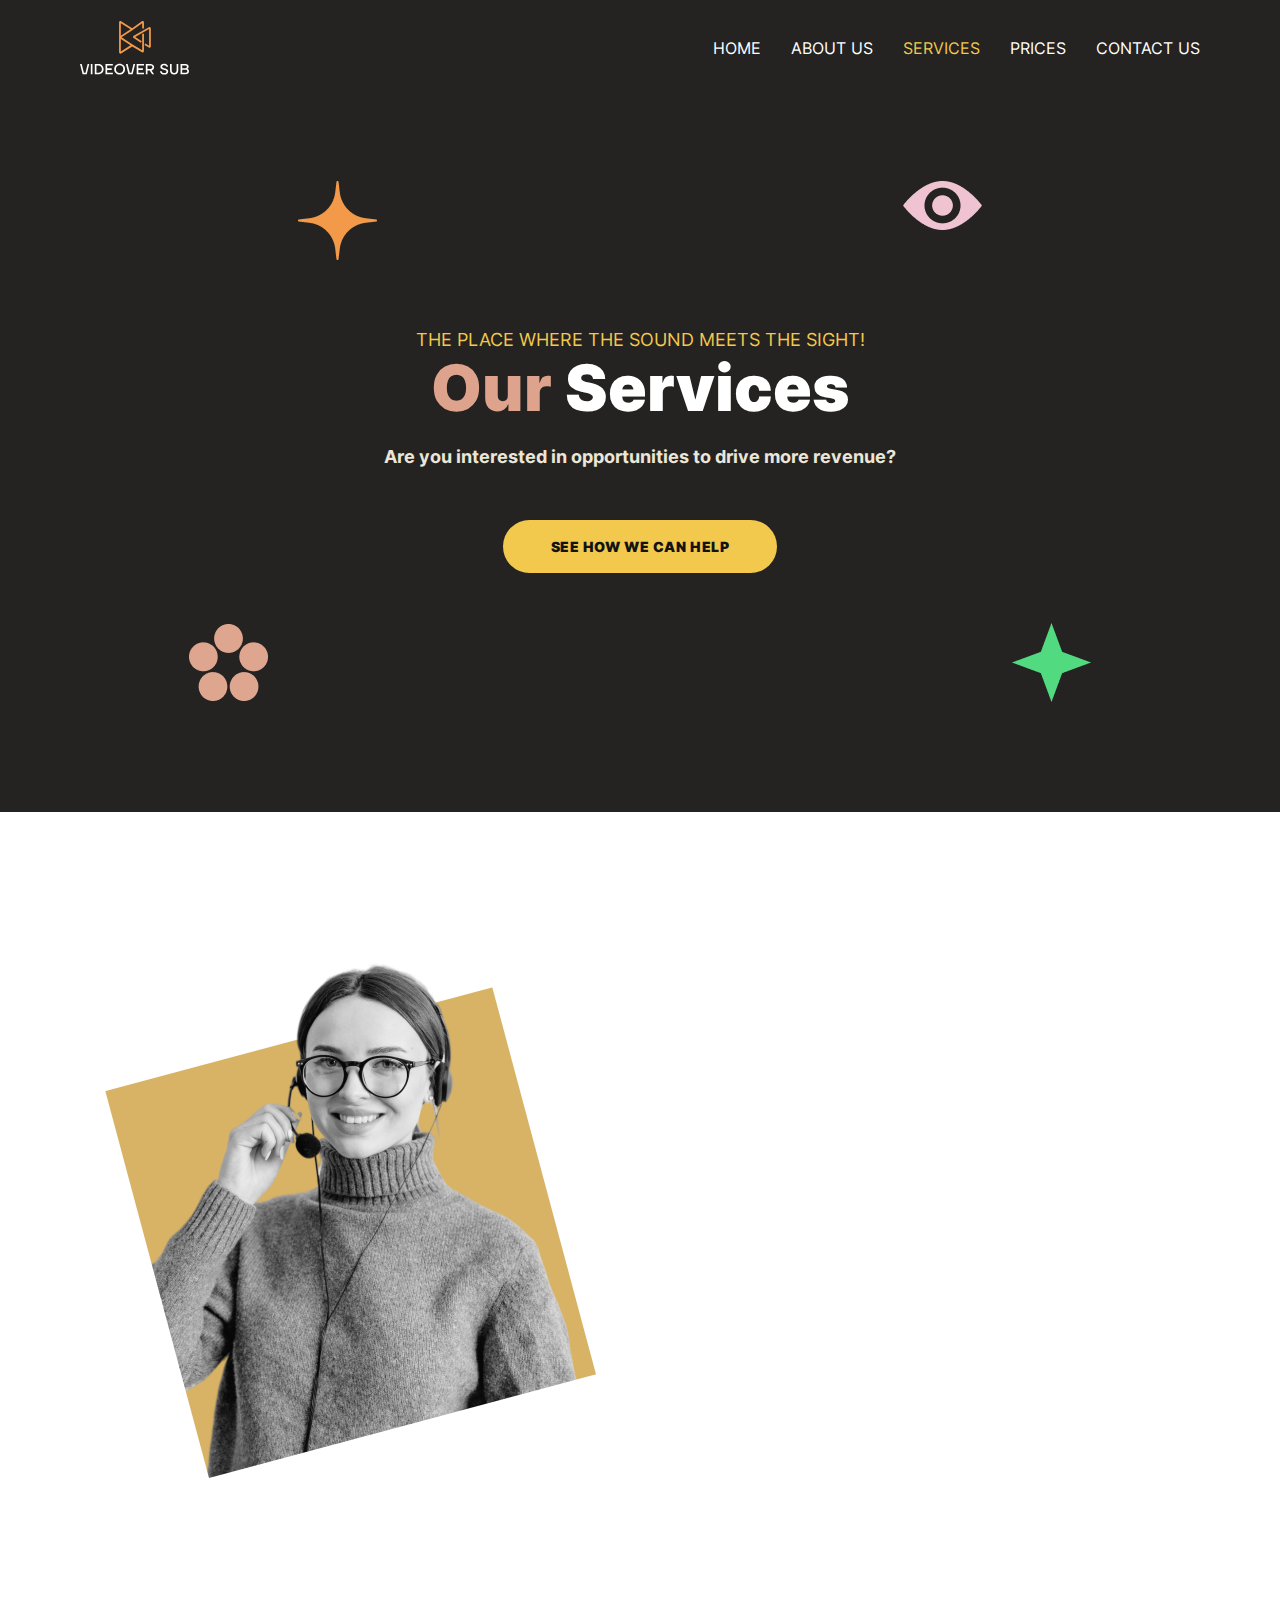
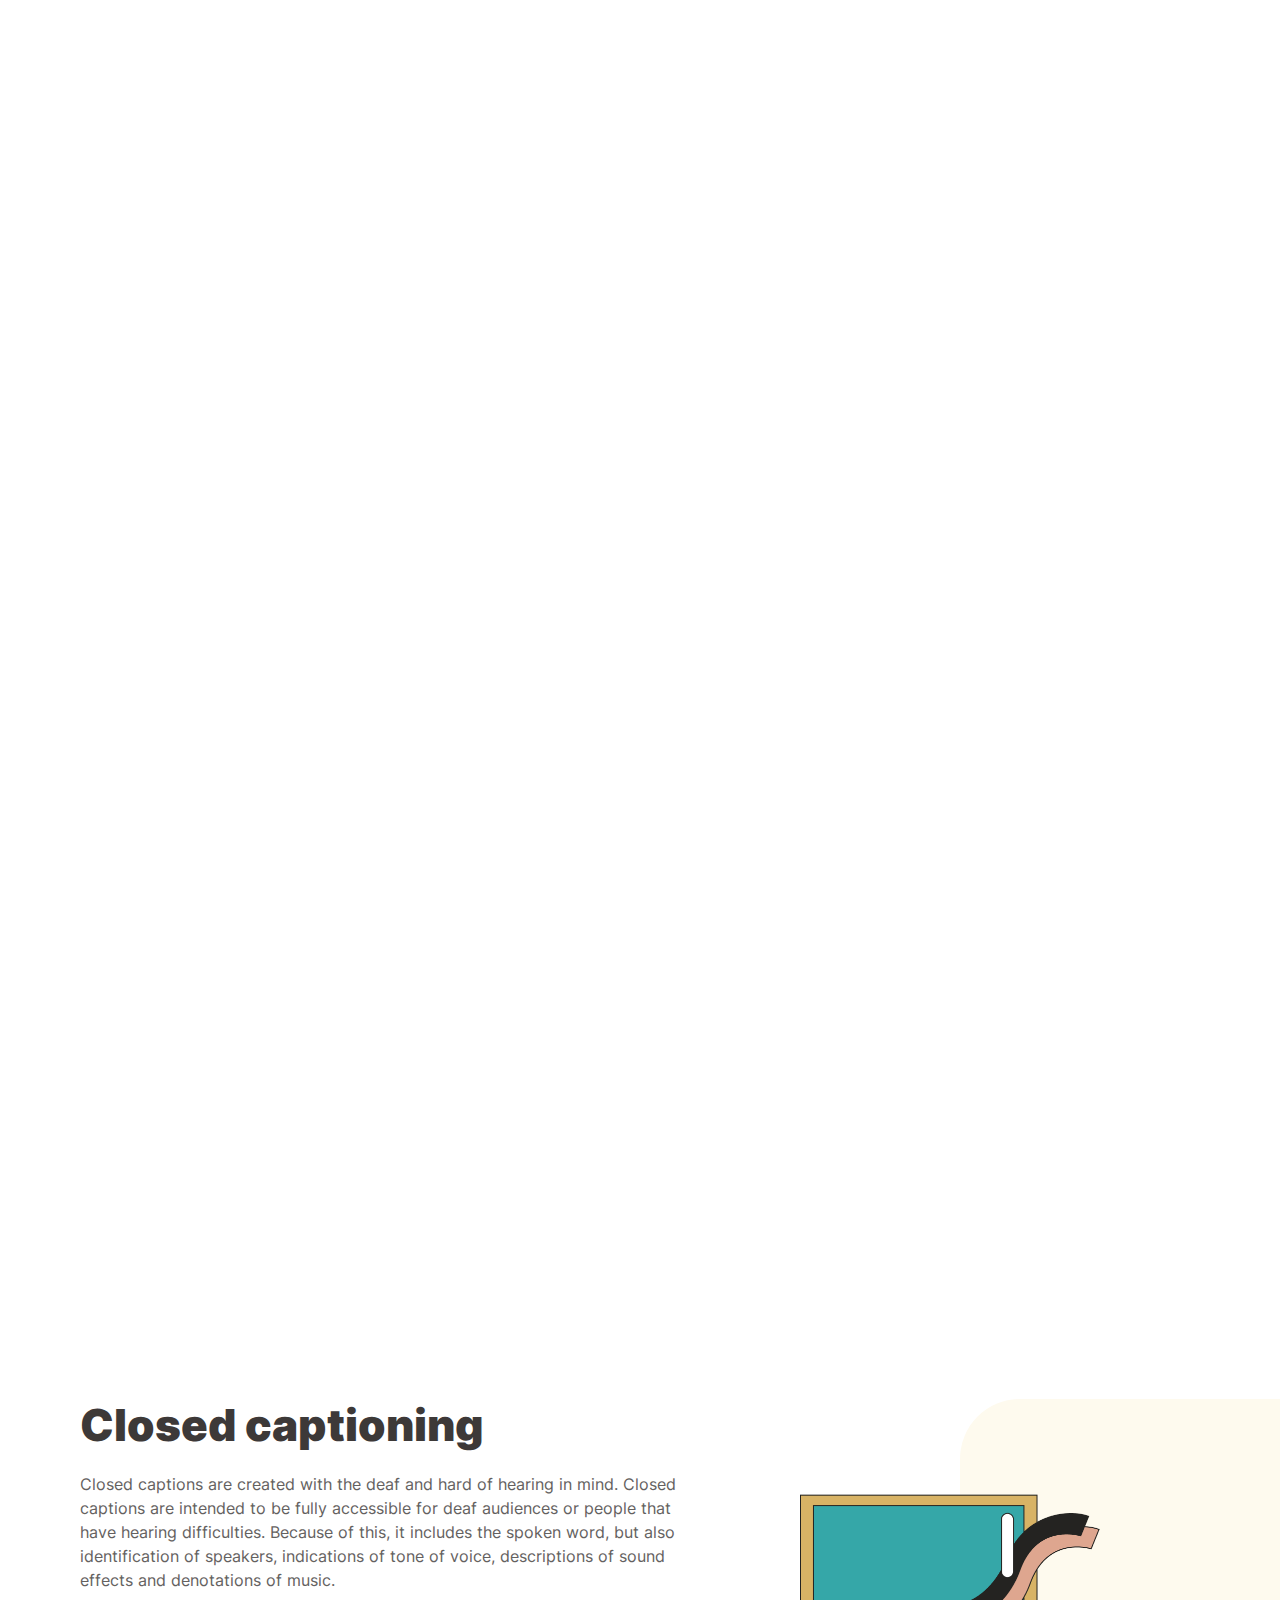
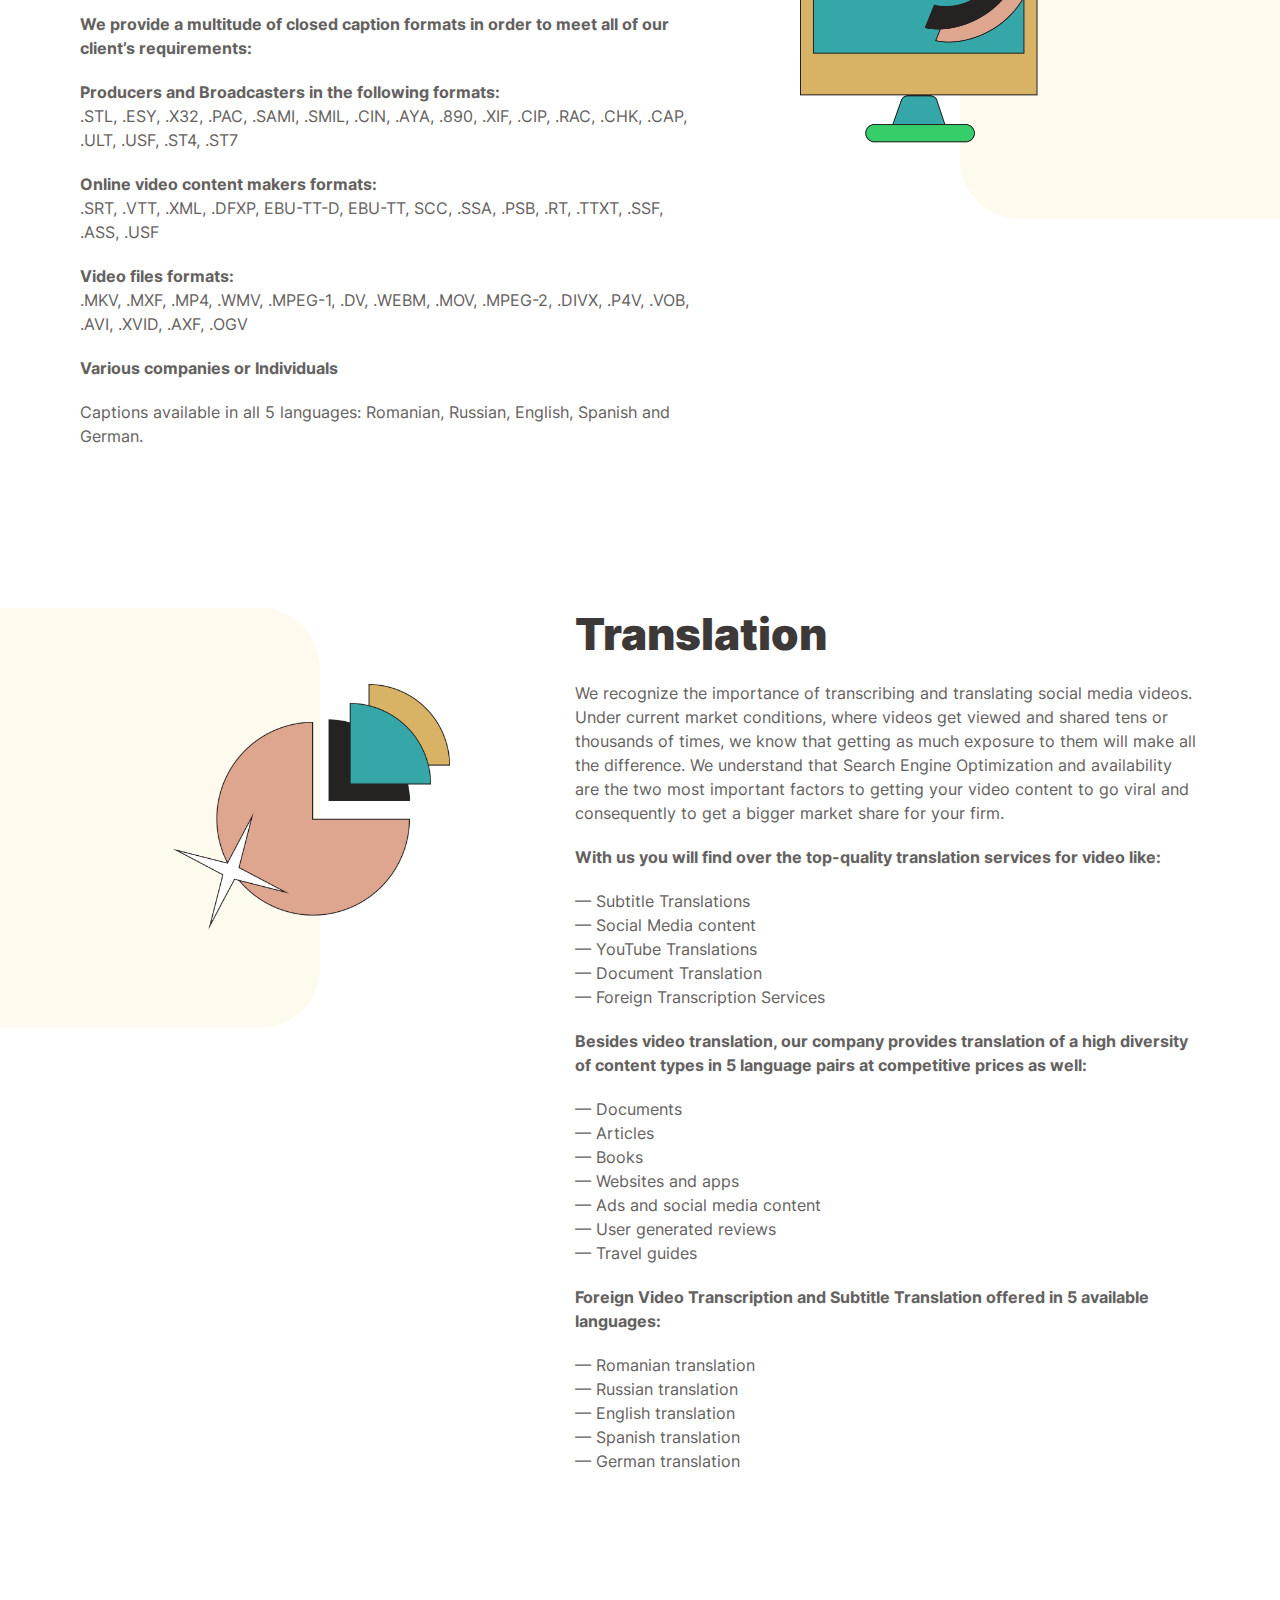
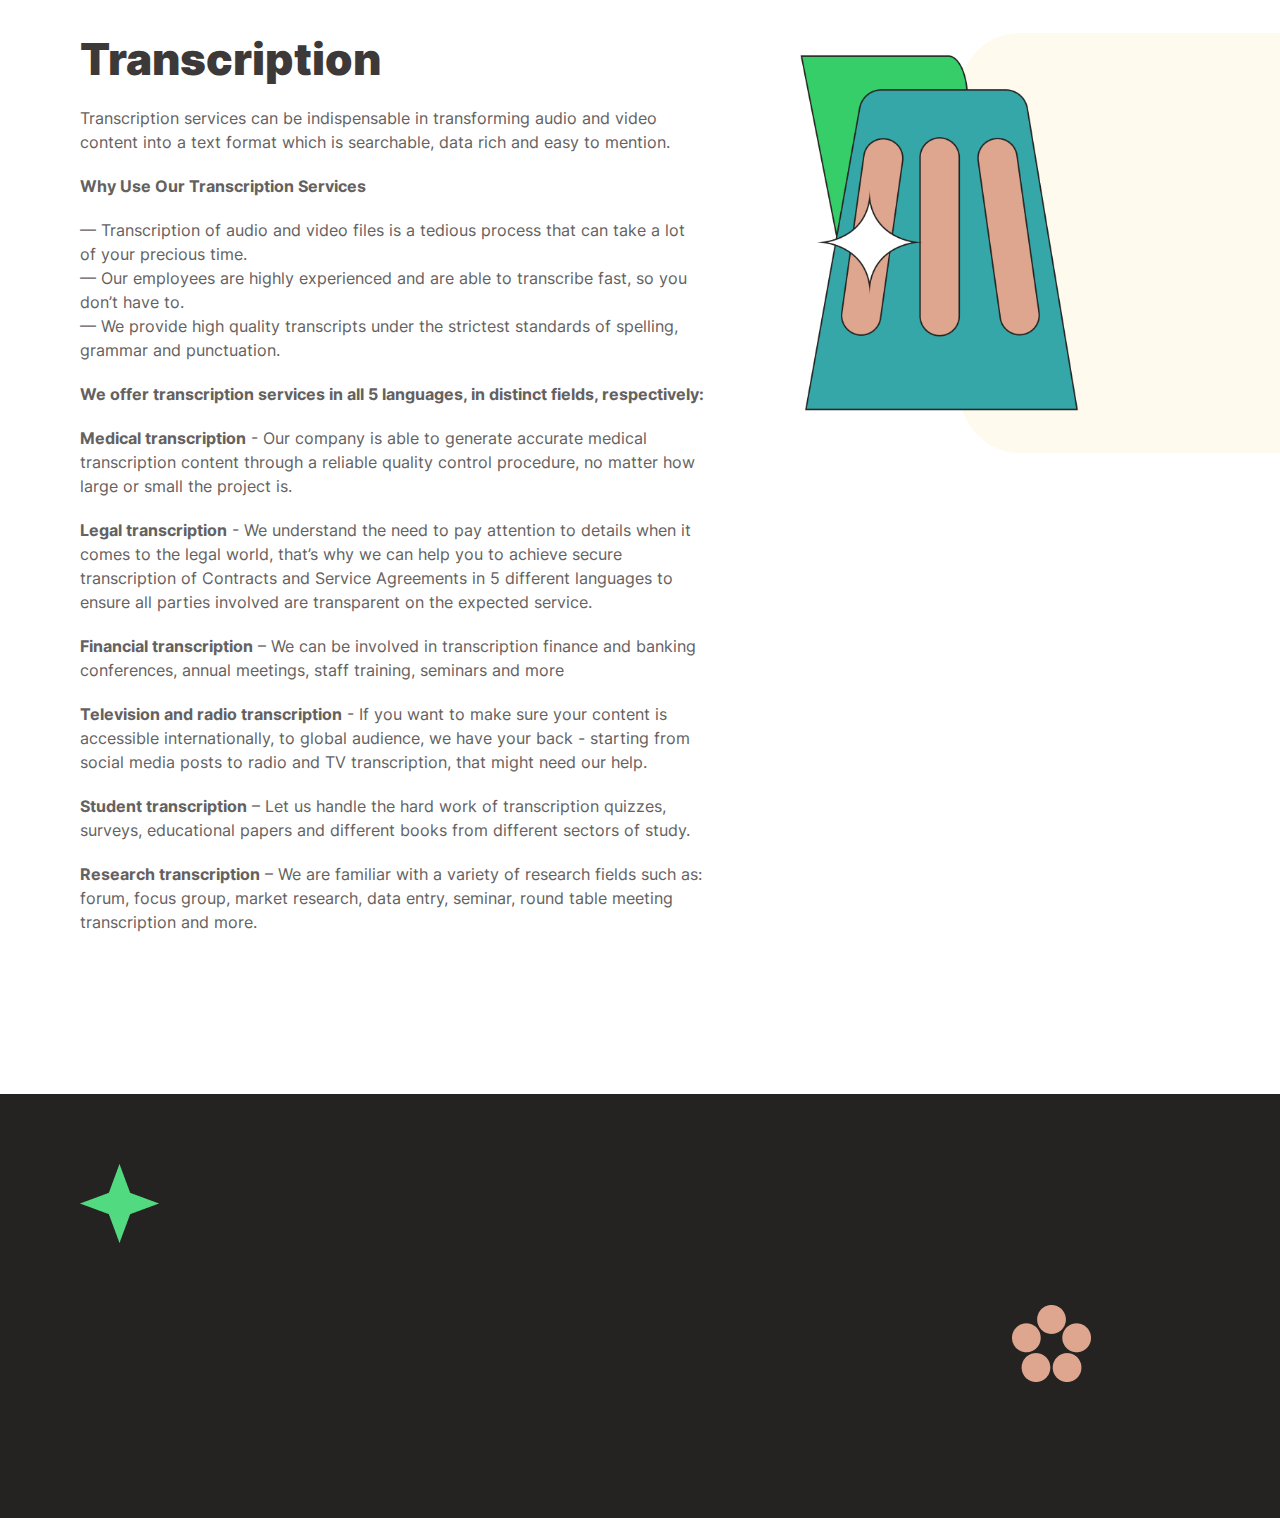
<file: public_html/pages/services/index.html>
<!DOCTYPE html>
<html lang="en">
  <head>
    <meta charset="UTF-8" />
    <meta
      name="viewport"
      content="width=device-width, user-scalable=no, initial-scale=1.0, maximum-scale=1.0, minimum-scale=1.0"
    />
    <title>Videover Sub</title>
    <link rel="shortcut icon" href="img/Favicon.ico" type="image/x-icon" />
    <link rel="stylesheet" href="../../css/style.min.css" />
  </head>

  <body>
    <header class="header">
      <div class="header__container container">
        <img src="../../img/logo.svg" alt="logo" class="header__logo" />
        <div class="header__burger-menu burger-menu">
          <div class="burger-menu__icon">
            <img
              class="
                burger-menu__icon-image burger-menu__icon-image--open
                active
              "
              src="../../img/burger-open.png"
              alt=""
            />
            <img
              class="burger-menu__icon-image burger-menu__icon-image--lock lock"
              src="../../img/burger-close.png"
              alt=""
            />
          </div>
        </div>
        <div class="burger-menu__body">
          <div class="burger-menu__image burger-menu__image--star"></div>
          <ul class="nav__list nav__list--burger">
            <li class="nav__item nav__item--burger">
              <a href="../../" class="nav__link">HOME</a>
            </li>
            <li class="nav__item nav__item--burger">
              <a href="../about/" class="nav__link">ABOUT US</a>
            </li>
            <li class="nav__item nav__item--burger">
              <a href="../services/" class="nav__link nav__link--active">SERVICES</a>
            </li>
            <li class="nav__item nav__item--burger">
              <a href="../prices/" class="nav__link">PRICES</a>
            </li>
            <li class="nav__item nav__item--burger">
              <a href="../contact/" class="nav__link">CONTACT US</a>
            </li>
          </ul>
          <div class="burger-menu__image burger-menu__image--eye"></div>
        </div>
        <nav class="header__nav nav nav--desctop">
          <ul class="nav__list nav__list--desctop">
            <li class="nav__item">
              <a href="../../" class="nav__link">HOME</a>
            </li>
            <li class="nav__item">
              <a href="../about/" class="nav__link">ABOUT US</a>
            </li>
            <li class="nav__item">
              <a href="../services/" class="nav__link nav__link--active">SERVICES</a>
            </li>
            <li class="nav__item">
              <a href="../prices/" class="nav__link">PRICES</a>
            </li>
            <li class="nav__item">
              <a href="../contact/" class="nav__link">CONTACT US</a>
            </li>
          </ul>
        </nav>
      </div>
    </header>
    <main class="main">
      <section class="main__section head head--prices">
        <div class="head__container container head__container--services">
          <div class="head__image-wrapper head__image-wrapper--first">
            <div class="head__image-eye head__image-eye--prices"></div>
            <div class="head__image-star head__image-star--prices"></div>
          </div>
          <div class="head__content-wrapper">
            <h1 class="head__title title-hide">
              The place where the sound meets the sight!
            </h1>
            <h2 class="head__subtitle title-hide">
              <span class="head__first-word">Our </span>Services
            </h2>
            <p class="head__text head__text--services title-hide">
              Are you interested in opportunities to drive more revenue?
            </p>
            <button class="btn title-hide">See how we can help</button>
          </div>
          <div
            class="
              head__image-wrapper
              head__image-wrapper--second
              head__image-wrapper--services
              head__image-wrapper--second-services
            "
          >
            <div class="head__image-flower"></div>
            <div class="head__image-star-green"></div>
          </div>
        </div>
      </section>
    </main>
    <section class="services__info">
      <div class="container__services">
        <div class="services__info-items">
          <div class="services__info-item">
            <img src="../../img/servicec_info.png" alt="" />
          </div>
          <div class="services__info-item hide">
            <div class="services__info-title">Subtitles</div>
            <div class="services__info-text">
              are crucial in better understanding videos, movies and series,
              broaden your audience and help your client to enjoy any video
              format product that you might offer.
            </div>
            <div class="services__info-subtitles">
              OUR DIVERSE OFFER IN ALL 5 DIFFERENT LANGUAGES (RO, EN, RU, DE,
              ES):
            </div>
            <div class="services__info-subtitles">
              <ul>
                <li>1. Video subtitling services</li>
                <li>2. Broadcast subtitling services</li>
                <li>3. Television and film subtitling services</li>
                <li>4. Documentary subtitling services</li>
                <li>5. Advertising subtitles</li>
                <li>6. Online training and learning subtitles</li>
                <li>7. Social media and website subtitles</li>
                <li>8. YouTube subtitles</li>
              </ul>
            </div>
            <div class="services__info-text">
              Subtitles are timed onscreen text in a video that will include the
              entire dialogue. Subtitling is often associated with foreign films
              but can serve many purposes besides translation. On top of
              providing video availability, subtitling services are also an
              amazing tool for search engine expansion. English subtitles can be
              translated into other languages in order to attract a vast
              international audience and this makes them invaluable for
              different adverts or promotional videos.
            </div>
          </div>
        </div>
      </div>
    </section>
    <section class="services__workflow">
      <div class="container__services hide">
        <div class="services__workflow-title">Workflow</div>
        <div class="services__workflow-items">
          <div class="services__workflow-item">
            <div class="services__workflow-num">1</div>
            <div class="services__workflow-text">
              After the video transcription procedure and after completing the
              audio typing aspect of subtitling, our typists can load the script
              into the subtitling software where times are inserted, and the
              audio is synced to the text that appears on the screen.
            </div>
          </div>
          <div class="services__workflow-item">
            <div class="services__workflow-num">2</div>
            <div class="services__workflow-text">
              At this point, any formatting will be added to the captions to
              include the formatting of letters and color or placement changes.
            </div>
          </div>
          <div class="services__workflow-item">
            <div class="services__workflow-num">3</div>
            <div class="services__workflow-text">
              The final step is for the video to be watched back and to add the
              finishing touches in terms of proofread subtitles, correct grammar
              and spelling and perfect timings.
            </div>
          </div>
        </div>
      </div>
    </section>
    <section class="services__video">
      <div class="container__services hide">
        <div class="services__video-title">
          Our employees are all extremely experienced in their field and they
          are able to work with videos in a wide variety of formats, and scripts
          are made in a precise, line for line style.
        </div>
        <div class="services__video-subtitles">
          Video subtitle formats provided:
        </div>
        <div class="services__video-items">
          <div class="services__video-item">
            <div class="services__video-item-title">
              Formats for Online Media Subtitles:
            </div>
            <div class="services__video-item-text">
              .SRT – .SSA – .VTT – .TTXT – .RT – .SSF – .ASS .USF
            </div>
          </div>
          <div class="services__video-item">
            <div class="services__video-item-title">
              Formats for Broadcast Subtitles:
            </div>
            <div class="services__video-item-text">
              .STL – .ESY – .X32 – .PAC – .CIN – .AYA – .XIF .CIP – .RAC – .CHK
              – .CAP – .USF – .L32
            </div>
          </div>
        </div>
      </div>
    </section>
    <section class="services__captioning">
      <div class="container__services">
        <div class="services__captioning-items">
          <div class="services__captioning-item hide">
            <img
              class="services__captioning-img"
              src="../../img/captioning_table.png"
              alt="captioning"
            />
            <div class="services__captioning-title">Closed captioning</div>
            <div
              class="services__captioning-text services__captioning-text--table"
            >
              Closed captions are created with the deaf and hard of hearing in
              mind. Closed captions are intended to be fully accessible for deaf
              audiences or people that have hearing difficulties. Because of
              this, it includes the spoken word, but also identification of
              speakers, indications of tone of voice, descriptions of sound
              effects and denotations of music.
            </div>
            <div class="services__captioning-subtitles">
              We provide a multitude of closed caption formats in order to meet
              all of our client’s requirements:
            </div>
            <div class="services__captioning-text">
              <span>Producers and Broadcasters in the following formats:</span
              ><br />
              .STL, .ESY, .X32, .PAC, .SAMI, .SMIL, .CIN, .AYA, .890, .XIF,
              .CIP, .RAC, .CHK, .CAP, .ULT, .USF, .ST4, .ST7
            </div>
            <div class="services__captioning-text">
              <span>Online video content makers formats:</span><br />
              .SRT, .VTT, .XML, .DFXP, EBU-TT-D, EBU-TT, SCC, .SSA, .PSB, .RT,
              .TTXT, .SSF, .ASS, .USF
            </div>
            <div class="services__captioning-text">
              <span>Video files formats:</span><br />
              .MKV, .MXF, .MP4, .WMV, .MPEG-1, .DV, .WEBM, .MOV, .MPEG-2, .DIVX,
              .P4V, .VOB, .AVI, .XVID, .AXF, .OGV
            </div>
            <div class="services__captioning-subtitles">
              Various companies or Individuals
            </div>
            <div class="services__captioning-text">
              Captions available in all 5 languages: Romanian, Russian, English,
              Spanish and German.
            </div>
          </div>
          <div class="services__captioning-item">
            <div class="services__captioning-box">
              <img src="../../img/captioning.png" alt="captioning" />
            </div>
          </div>
        </div>
      </div>
    </section>
    <section class="services__translation">
      <div class="container__services">
        <div class="services__translation-items">
          <div class="services__translation-item hide">
            <img
              class="services__translation-img"
              src="../../img/translation.png"
              alt="captioning"
            />
            <div class="services__translation-title">Translation</div>
            <div
              class="
                services__translation-text services__translation-text--table
              "
            >
              We recognize the importance of transcribing and translating social
              media videos. Under current market conditions, where videos get
              viewed and shared tens or thousands of times, we know that getting
              as much exposure to them will make all the difference. We
              understand that Search Engine Optimization and availability are
              the two most important factors to getting your video content to go
              viral and consequently to get a bigger market share for your firm.
            </div>
            <div class="services__translation-subtitles">
              With us you will find over the top-quality translation services
              for video like:
            </div>
            <div class="services__translation-text">
              <ul>
                <li>— Subtitle Translations</li>
                <li>— Social Media content</li>
                <li>— YouTube Translations</li>
                <li>— Document Translation</li>
                <li>— Foreign Transcription Services</li>
              </ul>
            </div>
            <div class="services__translation-subtitles">
              Besides video translation, our company provides translation of a
              high diversity of content types in 5 language pairs at competitive
              prices as well:
            </div>
            <div class="services__translation-text">
              <ul>
                <li>— Documents</li>
                <li>— Articles</li>
                <li>— Books</li>
                <li>— Websites and apps</li>
                <li>— Ads and social media content</li>
                <li>— User generated reviews</li>
                <li>— Travel guides</li>
              </ul>
            </div>
            <div class="services__translation-subtitles">
              Foreign Video Transcription and Subtitle Translation offered in 5
              available languages:
            </div>
            <div class="services__translation-text">
              <ul>
                <li>— Romanian translation</li>
                <li>— Russian translation</li>
                <li>— English translation</li>
                <li>— Spanish translation</li>
                <li>— German translation</li>
              </ul>
            </div>
          </div>
          <div class="services__translation-item">
            <div class="services__translation-box">
              <img src="../../img/translation.png" alt="translation" />
            </div>
          </div>
        </div>
      </div>
    </section>
    <section class="services__transcription">
      <div class="container__services">
        <div class="services__transcription-items">
          <div class="services__transcription-item hide">
            <img
              class="services__transcription-img services__transcription-img--mobile"
              src="../../img/transcription.png"
              alt="captioning"
            />
            <div class="services__transcription-title">Transcription</div>
            <div
              class="
                services__transcription-text  services__transcription-text--last
              "
            >
              Transcription services can be indispensable in transforming audio
              and video content into a text format which is searchable, data
              rich and easy to mention.
            </div>
            <div class="services__transcription-subtitles">
              Why Use Our Transcription Services
            </div>
            <div class="services__transcription-text">
              <ul>
                <li>
                  — Transcription of audio and video files is a tedious process
                  that can take a lot of your precious time.
                </li>
                <li>
                  — Our employees are highly experienced and are able to
                  transcribe fast, so you don’t have to.
                </li>
                <li>
                  — We provide high quality transcripts under the strictest
                  standards of spelling, grammar and punctuation.
                </li>
              </ul>
            </div>
            <div class="services__transcription-subtitles">
              We offer transcription services in all 5 languages, in distinct
              fields, respectively:
            </div>
            <div class="services__transcription-text">
              <span>Medical transcription</span> - Our company is able to generate accurate
              medical transcription content through a reliable quality control
              procedure, no matter how large or small the project is.
            </div>
            <div class="services__transcription-text">
              <span>Legal transcription</span> - We understand the need to pay attention to
              details when it comes to the legal world, that’s why we can help
              you to achieve secure transcription of Contracts and Service
              Agreements in 5 different languages to ensure all parties involved
              are transparent on the expected service.
            </div>
            <div class="services__transcription-text">
              <span>Financial transcription</span> – We can be involved in transcription
              finance and banking conferences, annual meetings, staff training,
              seminars and more
            </div>
            <div class="services__transcription-text">
              <span>Television and radio transcription</span> - If you want to make sure your
              content is accessible internationally, to global audience, we have
              your back - starting from social media posts to radio and TV
              transcription, that might need our help.
            </div>
            <div class="services__transcription-text">
              <span>Student transcription</span> – Let us handle the hard work of
              transcription quizzes, surveys, educational papers and different
              books from different sectors of study.
            </div>
            <div class="services__transcription-text">
              <span>Research transcription</span> – We are familiar with a variety of
              research fields such as: forum, focus group, market research, data
              entry, seminar, round table meeting transcription and more.
            </div>
          </div>
          <div class="services__transcription-item">
            <div class="services__transcription-box">
              <img src="../../img/transcription.png" alt="transcription" />
            </div>
          </div>
        </div>
      </div>
    </section>
    <footer class="footer">
      <div class="footer__container container">
        <div class="footer__top">
          <div class="footer__star">
            <img src="../../img/star-green.png" alt="" />
          </div>
          <div class="footer__wrapper hide">
            <div class="footer__image-wrapper">
              <img
                class="footer__logo"
                src="../../img/footer-logo.svg"
                alt=""
              />
            </div>
            <button class="footer__btn btn">Get in touch!</button>
          </div>
          <div class="footer__flower">
            <img src="../../img/flower.png" alt="" />
          </div>
        </div>
        <div class="footer__bottom">
          <div class="footer__copyright hide">
            Copyright © 2021. All rights reserved.
          </div>
          <div class="footer__links hide">
            <a class="footer__privacy" href="../privacy/">Privacy Policy</a>
            <a class="footer__terms" href="../terms/">Terms of use</a>
          </div>
        </div>
      </div>
    </footer>
    <script src="../../js/jquery-3.5.1.min.js"></script>
    <script src="../../js/script.js"></script>
    <script src="../../js/fade.js"></script>
  </body>
</html>
</file>
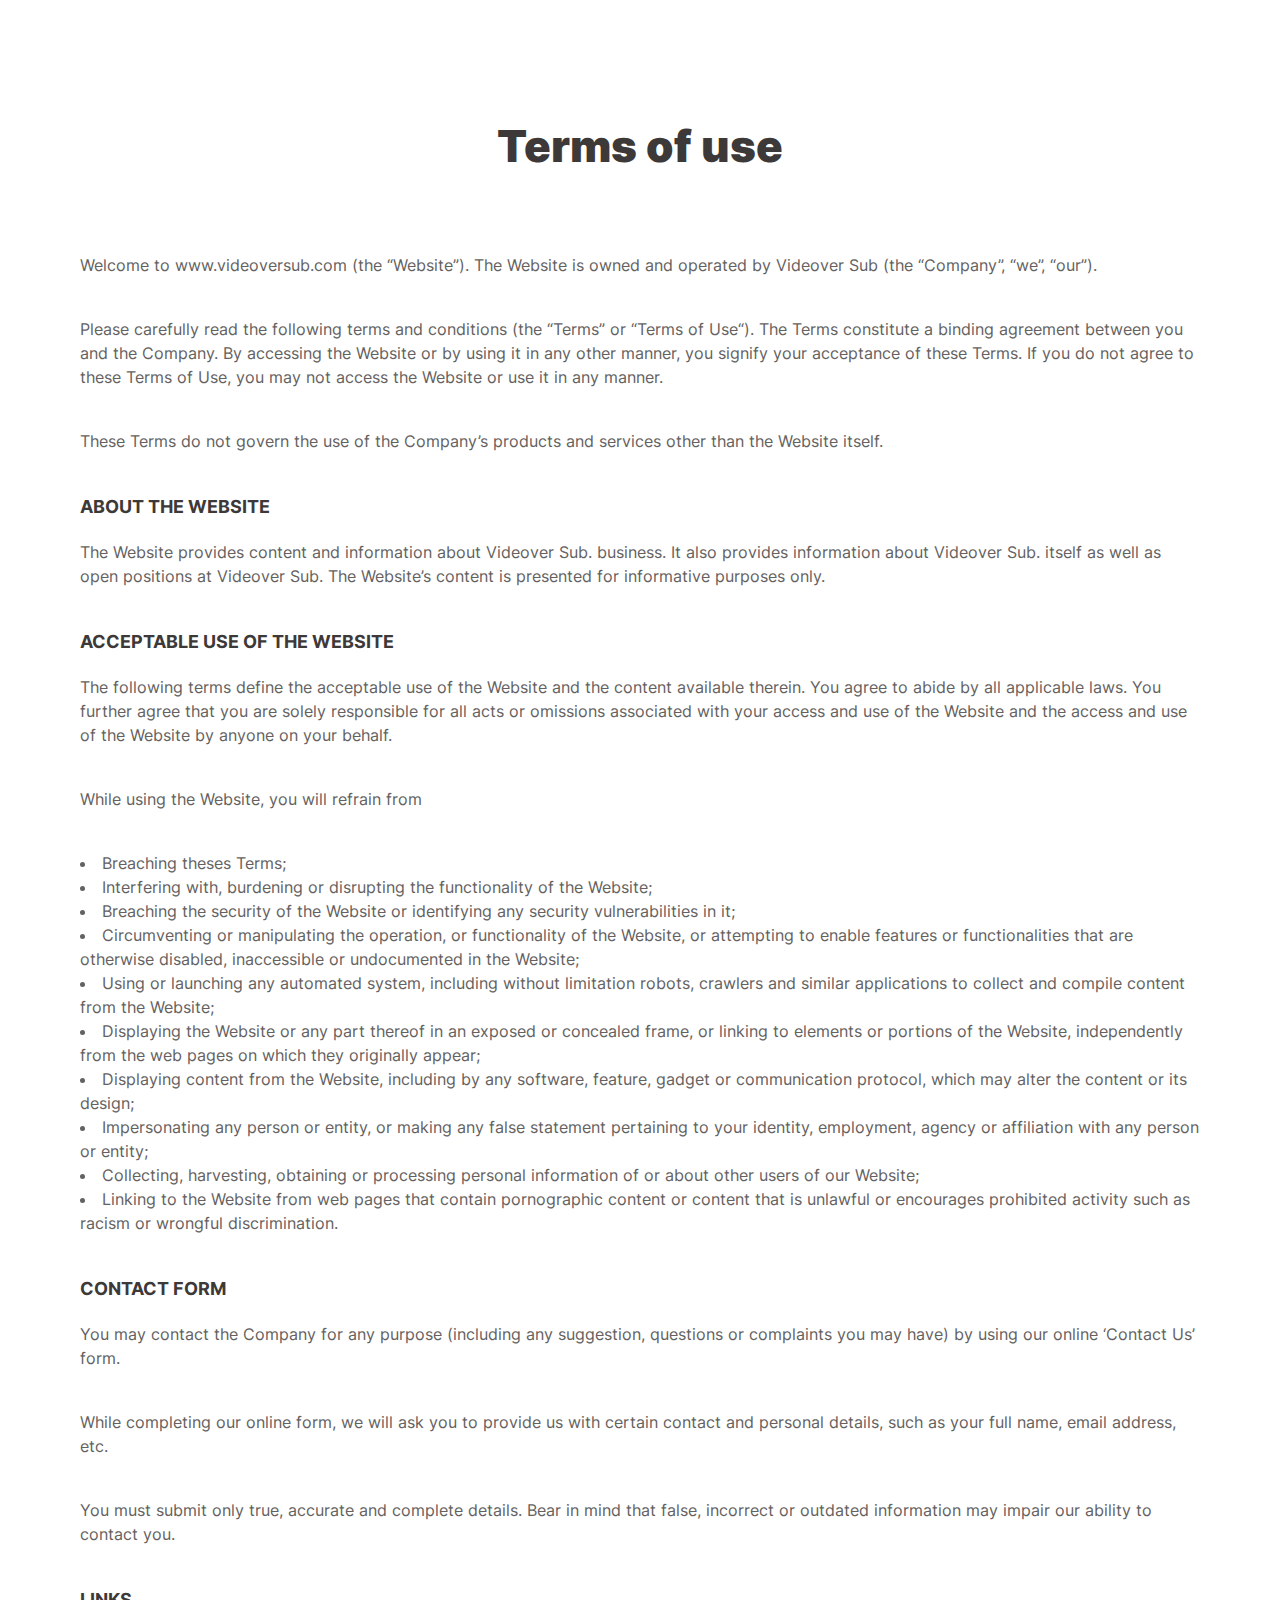
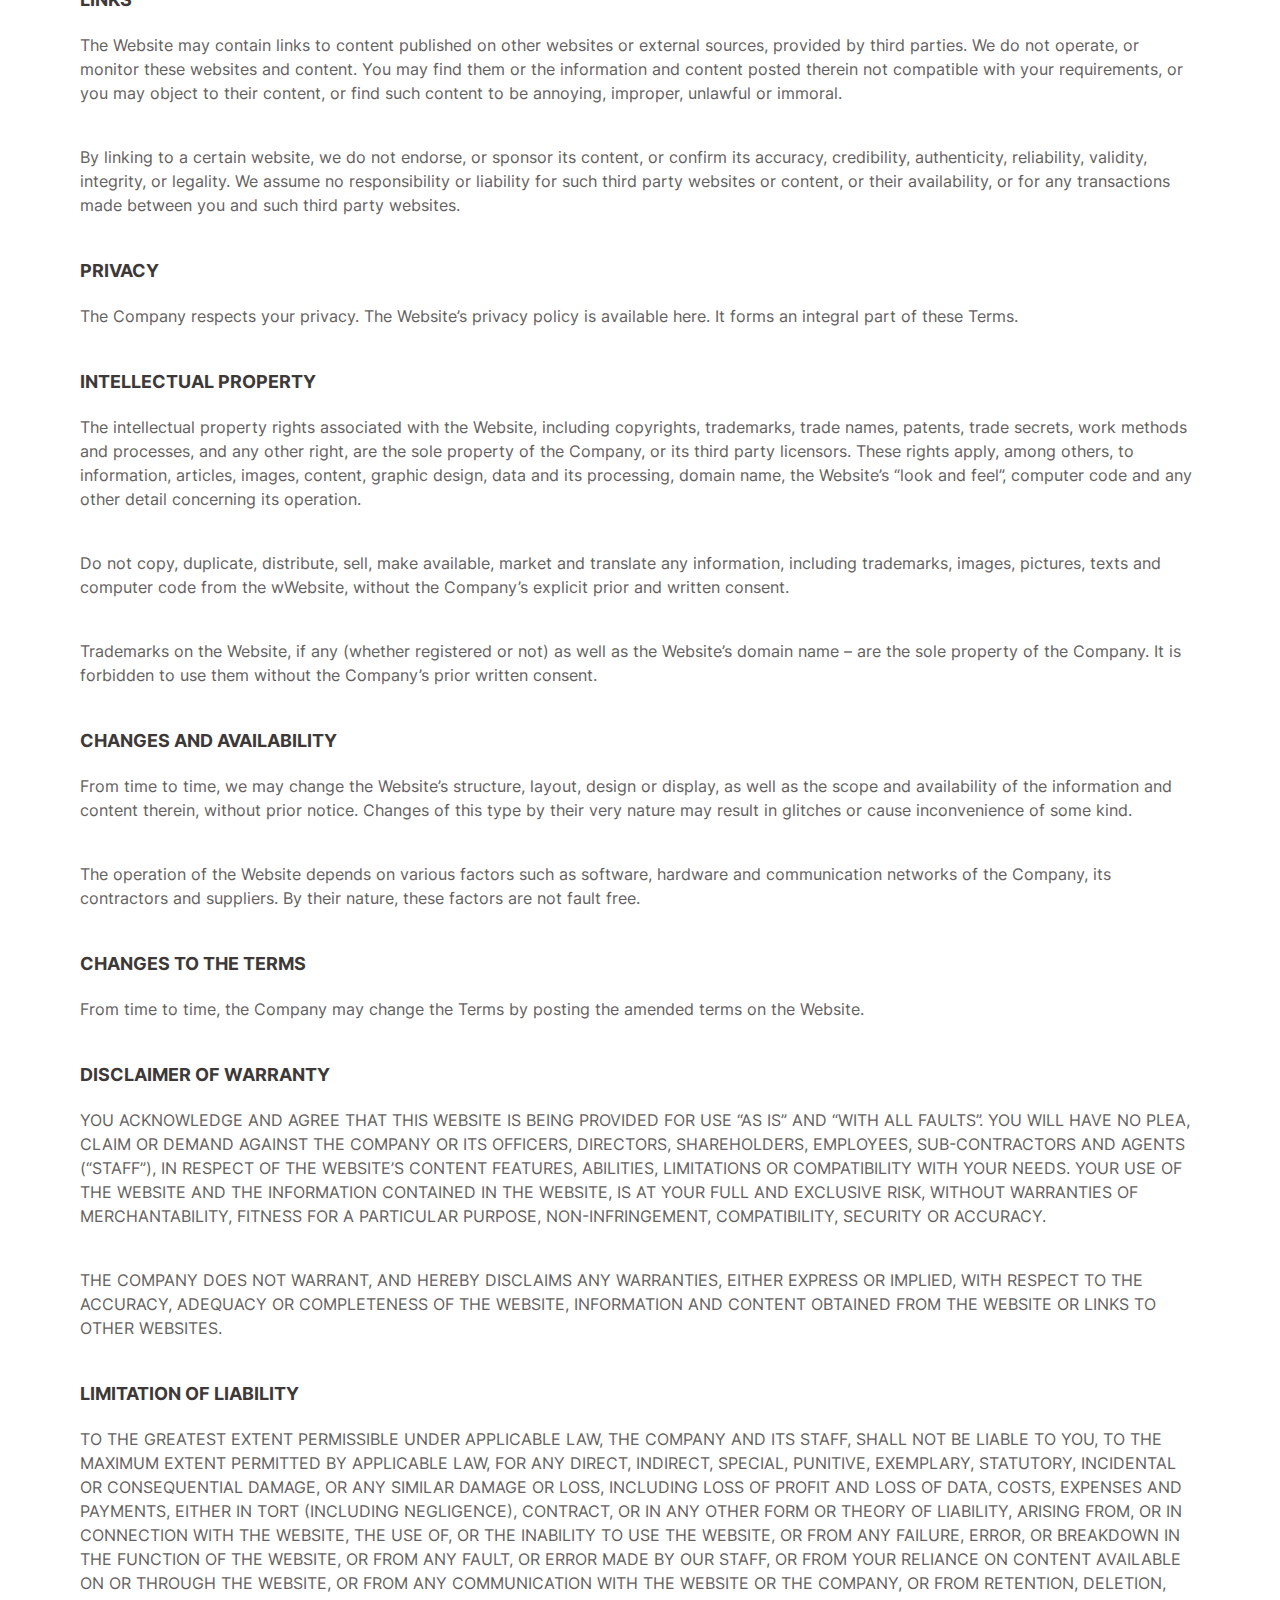
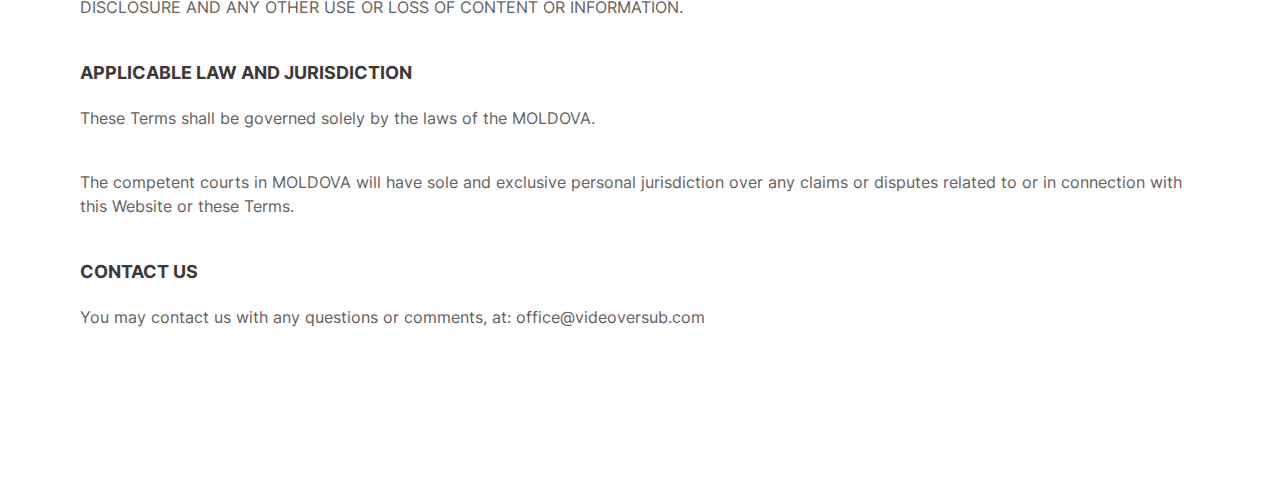
<file: public_html/pages/terms/index.html>
<!DOCTYPE html>
<html lang="en">
  <head>
    <meta charset="UTF-8">
    <meta name="viewport"
      content="width=device-width, user-scalable=no, initial-scale=1.0, maximum-scale=1.0, minimum-scale=1.0">
    <title>Terms of use</title>
    <link rel="shortcut icon" href="img/Favicon.ico" type="image/x-icon">
    <link rel="stylesheet" href="../../css/owl.carousel.min.css">
    <link rel="stylesheet" href="../../css/style.min.css">
  </head>

  <body>
    <div class="privacy">
      <div class="privacy__container container">
        <h1 class="privacy__title">Terms of use</h1>
        <div class="privacy__text">
          Welcome to www.videoversub.com (the “Website”). The Website is owned and operated by Videover Sub (the “Company”, “we”, “our”).
        </div>
        <div class="privacy__text">
          Please carefully read the following terms and conditions (the “Terms” or “Terms of Use“). The Terms constitute a binding agreement between you and the Company. By accessing the Website or by using it in any other manner, you signify your acceptance of these Terms. If you do not agree to these Terms of Use, you may not access the Website or use it in any manner.
        </div>
        <div class="privacy__text">
          These Terms do not govern the use of the Company’s products and services other than the Website itself.
        </div>
        <div class="privacy__subtitle">About the Website</div>
        <div class="privacy__text">
          The Website provides content and information about Videover Sub. business. It also provides information about Videover Sub. itself as well as open positions at Videover Sub. The Website’s content is presented for informative purposes only.
        </div>
        <div class="privacy__subtitle">Acceptable use of the Website</div>

        <div class="privacy__text">
          The following terms define the acceptable use of the Website and the content available therein. You agree to abide by all applicable laws. You further agree that you are solely responsible for all acts or omissions associated with your access and use of the Website and the access and use of the Website by anyone on your behalf.
        </div>
        <div class="privacy__text">
          While using the Website, you will refrain from
        </div>
        <ul class="privacy__list">
          <li class="privacy__item">Breaching theses Terms;</li>
          <li class="privacy__item">Interfering with, burdening or disrupting the functionality of the Website;</li>
          <li class="privacy__item">Breaching the security of the Website or identifying any security vulnerabilities in it;</li>
          <li class="privacy__item">Circumventing or manipulating the operation, or functionality of the Website, or attempting to enable features or functionalities that are otherwise disabled, inaccessible or undocumented in the Website;</li>
          <li class="privacy__item">Using or launching any automated system, including without limitation robots, crawlers and similar applications to collect and compile content from the Website;</li>
          <li class="privacy__item">Displaying the Website or any part thereof in an exposed or concealed frame, or linking to elements or portions of the Website, independently from the web pages on which they originally appear;</li>

          <li class="privacy__item">Displaying content from the Website, including by any software, feature, gadget or communication protocol, which may alter the content or its design;</li>
          <li class="privacy__item">Impersonating any person or entity, or making any false statement pertaining to your identity, employment, agency or affiliation with any person or entity;</li>
          <li class="privacy__item">Collecting, harvesting, obtaining or processing personal information of or about other users of our Website;</li>
          <li class="privacy__item">Linking to the Website from web pages that contain pornographic content or content that is unlawful or encourages prohibited activity such as racism or wrongful discrimination.</li>
        </ul>
        <div class="privacy__subtitle">
          Contact Form
        </div>
        <div class="privacy__text">
          You may contact the Company for any purpose (including any suggestion, questions or complaints you may have) by using our online ‘Contact Us’ form.
        </div>
        <div class="privacy__text">
          While completing our online form, we will ask you to provide us with certain contact and personal details, such as your full name, email address, etc.
        </div>
        <div class="privacy__text">
          You must submit only true, accurate and complete details. Bear in mind that false, incorrect or outdated information may impair our ability to contact you.
        </div>

        <div class="privacy__subtitle">
          Links
        </div>
        <div class="privacy__text">
          The Website may contain links to content published on other websites or external sources, provided by third parties. We do not operate, or monitor these websites and content. You may find them or the information and content posted therein not compatible with your requirements, or you may object to their content, or find such content to be annoying, improper, unlawful or immoral.
        </div>
        <div class="privacy__text">
          By linking to a certain website, we do not endorse, or sponsor its content, or confirm its accuracy, credibility, authenticity, reliability, validity, integrity, or legality. We assume no responsibility or liability for such third party websites or content, or their availability, or for any transactions made between you and such third party websites.
        </div>
        <div class="privacy__subtitle">Privacy</div>
        <div class="privacy__text">
          The Company respects your privacy. The Website’s privacy policy is available here. It forms an integral part of these Terms.
        </div>
        <div class="privacy__subtitle">
          Intellectual Property
        </div>
        <div class="privacy__text">
          The intellectual property rights associated with the Website, including copyrights, trademarks, trade names, patents, trade secrets, work methods and processes, and any other right, are the sole property of the Company, or its third party licensors. These rights apply, among others, to information, articles, images, content, graphic design, data and its processing, domain name, the Website’s “look and feel”, computer code and any other detail concerning its operation.
        </div>
        <div class="privacy__text">
          Do not copy, duplicate, distribute, sell, make available, market and translate any information, including trademarks, images, pictures, texts and computer code from the wWebsite, without the Company’s explicit prior and written consent.
        </div>
        <div class="privacy__text">
          Trademarks on the Website, if any (whether registered or not) as well as the Website’s domain name – are the sole property of the Company. It is forbidden to use them without the Company’s prior written consent.
        </div>
        <div class="privacy__subtitle">
          Changes and Availability
        </div>
        <div class="privacy__text">
          From time to time, we may change the Website’s structure, layout, design or display, as well as the scope and availability of the information and content therein, without prior notice. Changes of this type by their very nature may result in glitches or cause inconvenience of some kind.
        </div>
        <div class="privacy__text">
          The operation of the Website depends on various factors such as software, hardware and communication networks of the Company, its contractors and suppliers. By their nature, these factors are not fault free.
        </div>

        <div class="privacy__subtitle">
          Changes to the Terms
        </div>
        <div class="privacy__text">
          From time to time, the Company may change the Terms by posting the amended terms on the Website.
        </div>


        <div class="privacy__subtitle">
          Disclaimer of Warranty
        </div>
        <div class="privacy__text">
          YOU ACKNOWLEDGE AND AGREE THAT THIS WEBSITE IS BEING PROVIDED FOR USE “AS IS” AND “WITH ALL FAULTS”. YOU WILL HAVE NO PLEA, CLAIM OR DEMAND AGAINST THE COMPANY OR ITS OFFICERS, DIRECTORS, SHAREHOLDERS, EMPLOYEES, SUB-CONTRACTORS AND AGENTS (“STAFF”), IN RESPECT OF THE WEBSITE’S CONTENT FEATURES, ABILITIES, LIMITATIONS OR COMPATIBILITY WITH YOUR NEEDS. YOUR USE OF THE WEBSITE AND THE INFORMATION CONTAINED IN THE WEBSITE, IS AT YOUR FULL AND EXCLUSIVE RISK, WITHOUT WARRANTIES OF MERCHANTABILITY, FITNESS FOR A PARTICULAR PURPOSE, NON-INFRINGEMENT, COMPATIBILITY, SECURITY OR ACCURACY.
        </div>
        <div class="privacy__text">
          THE COMPANY DOES NOT WARRANT, AND HEREBY DISCLAIMS ANY WARRANTIES, EITHER EXPRESS OR IMPLIED, WITH RESPECT TO THE ACCURACY, ADEQUACY OR COMPLETENESS OF THE WEBSITE, INFORMATION AND CONTENT OBTAINED FROM THE WEBSITE OR LINKS TO OTHER WEBSITES.
        </div>

        <div class="privacy__subtitle">
          Limitation of Liability
        </div>
        <div class="privacy__text">
          TO THE GREATEST EXTENT PERMISSIBLE UNDER APPLICABLE LAW, THE COMPANY AND ITS STAFF, SHALL NOT BE LIABLE TO YOU, TO THE MAXIMUM EXTENT PERMITTED BY APPLICABLE LAW, FOR ANY DIRECT, INDIRECT, SPECIAL, PUNITIVE, EXEMPLARY, STATUTORY, INCIDENTAL OR CONSEQUENTIAL DAMAGE, OR ANY SIMILAR DAMAGE OR LOSS, INCLUDING LOSS OF PROFIT AND LOSS OF DATA, COSTS, EXPENSES AND PAYMENTS, EITHER IN TORT (INCLUDING NEGLIGENCE), CONTRACT, OR IN ANY OTHER FORM OR THEORY OF LIABILITY, ARISING FROM, OR IN CONNECTION WITH THE WEBSITE, THE USE OF, OR THE INABILITY TO USE THE WEBSITE, OR FROM ANY FAILURE, ERROR, OR BREAKDOWN IN THE FUNCTION OF THE WEBSITE, OR FROM ANY FAULT, OR ERROR MADE BY OUR STAFF, OR FROM YOUR RELIANCE ON CONTENT AVAILABLE ON OR THROUGH THE WEBSITE, OR FROM ANY COMMUNICATION WITH THE WEBSITE OR THE COMPANY, OR FROM RETENTION, DELETION, DISCLOSURE AND ANY OTHER USE OR LOSS OF CONTENT OR INFORMATION.
        </div>
        <div class="privacy__subtitle">
          Applicable Law and Jurisdiction
        </div>
        <div class="privacy__text">
          These Terms shall be governed solely by the laws of the MOLDOVA.
        </div>
        <div class="privacy__text">
          The competent courts in MOLDOVA will have sole and exclusive personal jurisdiction over any claims or disputes related to or in connection with this Website or these Terms.
        </div>
        <div class="privacy__subtitle">
          Contact Us
        </div>
        <div class="privacy__text">
          You may contact us with any questions or comments, at: <a class="privacy__link" href="mailto:office@videoversub.com">office@videoversub.com </a>
        </div>
      </div>
    </div>
  </body>
</html>
</file>
<file: public_html/css/style.min.css>
@font-face{font-family:Inter-Bold;font-display:swap;src:url(../fonts/Inter-Bold.woff) format("woff"),url(../fonts/Inter-Bold.woff2) format("woff2");font-weight:700;font-style:normal}@font-face{font-family:Inter-Black;font-display:swap;src:url(../fonts/Inter-Black.woff) format("woff"),url(../fonts/Inter-Black.woff2) format("woff2");font-weight:900;font-style:normal}@font-face{font-family:Inter-Regular;font-display:swap;src:url(../fonts/Inter-Regular.woff) format("woff"),url(../fonts/Inter-Regular.woff2) format("woff2");font-weight:400;font-style:normal}*,:after,:before{-webkit-box-sizing:border-box;box-sizing:border-box}a,b,blockquote,body,canvas,caption,code,div,em,embed,fieldset,figure,footer,form,h1,h2,h3,h4,h5,h6,header,html,i,iframe,img,label,li,main,nav,object,ol,p,pre,section,small,span,strike,strong,sub,sup,table,tbody,td,tfoot,th,thead,tr,tt,u,ul,video{margin:0;padding:0;border:0;font-size:100%;font:inherit;text-rendering:optimizeLegibility;-webkit-font-smoothing:antialiased;-webkit-text-size-adjust:none;-moz-text-size-adjust:none;-ms-text-size-adjust:none;text-size-adjust:none}a{text-decoration:none}body{line-height:1}li,ul{list-style:none}.btn:focus{-webkit-box-shadow:none;box-shadow:none}.introduction{position:relative;display:-webkit-box;display:-ms-flexbox;display:flex;-webkit-box-pack:center;-ms-flex-pack:center;justify-content:center;background-color:#242321}.introduction__container{position:relative;display:-webkit-box;display:-ms-flexbox;display:flex;-webkit-box-pack:center;-ms-flex-pack:center;justify-content:center;padding:96px 0 176px}.introduction__image-wrapper{width:25%;max-width:297px;height:-webkit-fit-content;height:-moz-fit-content;height:fit-content}.introduction__image-wrapper--man{margin-right:30px;-webkit-transform:translateY(114px);-ms-transform:translateY(114px);transform:translateY(114px)}.introduction__image-wrapper--woman{margin-left:30px;-webkit-transform:translateY(-21px);-ms-transform:translateY(-21px);transform:translateY(-21px)}.introduction__image{width:100%}.introduction__content-wrapper{display:-webkit-box;display:-ms-flexbox;display:flex;-webkit-box-orient:vertical;-webkit-box-direction:normal;-ms-flex-direction:column;flex-direction:column;-webkit-box-align:center;-ms-flex-align:center;align-items:center;width:625px;min-width:625px}.introduction__title{position:relative;width:100%;font-family:Inter-Regular;font-size:18px;line-height:150%;text-transform:uppercase;color:#f2c94d;text-align:center;padding-bottom:10px}.introduction__title::before{content:"";position:absolute;left:-109px;top:-24px;display:block;width:79px;height:49px;background:url(../img/eye.png) no-repeat center;background-size:contain;-webkit-transition:all .3s;-o-transition:all .3s;transition:all .3s}.introduction__subtitle{font-family:Inter-Black;font-size:54px;line-height:70px;color:#fff;text-align:center;padding-bottom:30px;-webkit-transition:all .3s;-o-transition:all .3s;transition:all .3s}.introduction__text{font-family:Inter-Bold;font-size:18px;line-height:150%;color:#ebe6d8;text-align:center;padding-bottom:50px}.introduction__button-container{position:relative}.introduction__button-container::after{content:"";position:absolute;left:453px;top:34px;display:block;width:79px;height:79px;background:url(../img/star.png) no-repeat center;background-size:contain;-webkit-transition:all .3s;-o-transition:all .3s;transition:all .3s}.introduction__btn-link{color:#131313}.about-us{display:-webkit-box;display:-ms-flexbox;display:flex;-webkit-box-pack:center;-ms-flex-pack:center;justify-content:center}.about-us__container{display:-webkit-box;display:-ms-flexbox;display:flex;-webkit-box-pack:justify;-ms-flex-pack:justify;justify-content:space-between;padding-top:38px;width:100%}.about-us__content-container{display:-webkit-box;display:-ms-flexbox;display:flex;-webkit-box-orient:vertical;-webkit-box-direction:normal;-ms-flex-direction:column;flex-direction:column;width:50%;max-width:515px;-webkit-transition:width .3s;-o-transition:width .3s;transition:width .3s}.about-us__image-container{width:50%;max-width:625px;padding-left:20px;-webkit-transition:all .3s;-o-transition:all .3s;transition:all .3s}.about-us__image{width:100%;-o-object-fit:contain;object-fit:contain}.about-us__title{font-family:Inter-Black;font-size:44px;line-height:53px;color:#3d3938;max-width:516px;margin:100px 0 20px}.about-us__text{font-family:Inter-Regular;font-size:16px;line-height:24px;color:#646160;max-width:516px;margin-bottom:50px}.about-us__btn{max-width:222px}.services{display:-webkit-box;display:-ms-flexbox;display:flex;-webkit-box-pack:center;-ms-flex-pack:center;justify-content:center}.services--about{margin:120px 0}.services__container{display:-webkit-box;display:-ms-flexbox;display:flex;-webkit-box-pack:justify;-ms-flex-pack:justify;justify-content:space-between;width:100%;padding:28px 110px;background-color:rgba(242,201,77,.1);border-radius:60px}.services__container--about{padding:75px 110px 60px}.services__content-container{display:-webkit-box;display:-ms-flexbox;display:flex;-webkit-box-orient:vertical;-webkit-box-direction:normal;-ms-flex-direction:column;flex-direction:column;-webkit-box-pack:center;-ms-flex-pack:center;justify-content:center;width:60%;max-width:515px;padding-left:20px;-webkit-transition:padding-left .3s,width .3s,flex-direction .3s,-webkit- 2009flex-direction .3s;transition:padding-left .3s,width .3s,flex-direction .3s,-webkit- 2009flex-direction .3s;-o-transition:padding-left .3s,width .3s,flex-direction .3s;transition:padding-left .3s,width .3s,flex-direction .3s;transition:padding-left .3s,width .3s,flex-direction .3s,-webkit- 2009flex-direction .3s,-ms-flex-direction .3s}.services__image-container{width:40%;max-width:406px;-webkit-transition:all .3s;-o-transition:all .3s;transition:all .3s}.services__image{width:100%;-o-object-fit:contain;object-fit:contain}.services__title{font-family:Inter-Black;font-size:44px;line-height:53px;color:#3d3938;margin-bottom:20px;max-width:516px}.services__text{font-family:Inter-Regular;font-size:16px;line-height:24px;color:#646160;max-width:515px;margin-bottom:50px}.services__text--about{margin-top:9px}.services__btn{max-width:194px}.services__btn--about{max-width:-webkit-fit-content;max-width:-moz-fit-content;max-width:fit-content}.container__services{max-width:1440px;margin:0 auto;padding:0 80px}.services__info{padding:80px 0}.services__info-items{display:-webkit-box;display:-ms-flexbox;display:flex;-webkit-box-pack:justify;-ms-flex-pack:justify;justify-content:space-between}.services__info-item img{max-width:516px;margin-right:140px}.services__info-item:last-child{padding-top:100px}.services__info-title{font-size:44px;color:#3d3938;font-family:Inter-Black;line-height:53px;margin-bottom:20px}.services__info-text{color:#646160;font-family:Inter-Regular;margin-bottom:20px;line-height:24px}.services__info-subtitles{color:#646160;font-family:Inter-Bold;margin-bottom:20px;line-height:24px}.services__workflow{padding-bottom:80px}.services__workflow-title{font-family:Inter-Black;font-size:32px;color:#3d3938;text-align:center;margin-bottom:64px;line-height:38px}.services__workflow-items{display:-webkit-box;display:-ms-flexbox;display:flex;-webkit-box-pack:justify;-ms-flex-pack:justify;justify-content:space-between}.services__workflow-item{max-width:406px;margin-right:30px}.services__workflow-item:last-child{margin-right:0}.services__workflow-num{font-size:44px;color:#f2c94d;line-height:53px;font-family:Inter-Black;margin-bottom:20px}.services__workflow-text{font-family:Inter-Regular;color:#646160}.services__video{padding-bottom:160px}.services__video-title{text-align:center;font-size:62px;line-height:70px;color:#dda38d;font-family:Inter-Black;margin-bottom:80px}.services__video-subtitles{color:#3d3938;text-align:center;font-size:32px;line-break:38px;font-family:Inter-Black;margin-bottom:60px}.services__video-items{display:-webkit-box;display:-ms-flexbox;display:flex;-webkit-box-pack:justify;-ms-flex-pack:justify;justify-content:space-between}.services__video-item{max-width:621px;margin-right:32px}.services__video-item-title{font-size:44px;line-height:53px;color:#f2c94d;font-family:Inter-Black;margin-bottom:20px}.services__video-item-text{color:#646160;font-family:Inter-Bold}.services__video-item:last-child{margin-right:0}.services__captioning,.services__transcription{overflow:hidden;padding-bottom:160px}.services__captioning .container__services,.services__transcription .container__services{position:relative}.services__captioning-items,.services__transcription-items{display:-webkit-box;display:-ms-flexbox;display:flex;-webkit-box-pack:justify;-ms-flex-pack:justify;justify-content:space-between}.services__captioning-item:first-child,.services__transcription-item:first-child{max-width:625px;margin-right:230px}.services__captioning-title,.services__transcription-title{font-size:44px;line-height:53px;color:#3d3938;font-family:Inter-Black;margin-bottom:20px}.services__captioning-text,.services__transcription-text{color:#646160;font-family:Inter-Regular;line-height:24px;margin-bottom:20px}.services__captioning-text span,.services__transcription-text span{color:#646160;font-family:Inter-Bold}.services__captioning-text:first-child,.services__transcription-text:first-child{color:red}.services__captioning-text:last-child,.services__transcription-text:last-child{margin-bottom:0}.services__captioning-subtitles,.services__transcription-subtitles{font-family:Inter-Bold;color:#646160;line-height:24px;margin-bottom:20px}.services__captioning-box,.services__transcription-box{width:100vw;height:420px;background-color:#fefaee;position:absolute;left:75%;border-top-left-radius:60px;border-bottom-left-radius:60px}.services__captioning-box img,.services__transcription-box img{width:300px;display:block;position:absolute;top:50%;left:-160px;-webkit-transform:translate(0,-50%);-ms-transform:translate(0,-50%);transform:translate(0,-50%)}.services__captioning-img,.services__transcription-img{display:none}.services__translation{overflow:hidden;padding-bottom:160px}.services__translation .container__services{position:relative}.services__translation-items{display:-webkit-box;display:-ms-flexbox;display:flex;-webkit-box-pack:justify;-ms-flex-pack:justify;justify-content:space-between;-webkit-box-orient:horizontal;-webkit-box-direction:reverse;-ms-flex-direction:row-reverse;flex-direction:row-reverse}.services__translation-item:first-child{max-width:625px;margin-left:230px}.services__translation-title{font-size:44px;line-height:53px;color:#3d3938;font-family:Inter-Black;margin-bottom:20px}.services__translation-text{color:#646160;font-family:Inter-Regular;line-height:24px;margin-bottom:20px}.services__translation-text span{color:#646160;font-family:Inter-Bold}.services__translation-text:last-child{margin-bottom:0}.services__translation-subtitles{font-family:Inter-Bold;color:#646160;line-height:24px;margin-bottom:20px}.services__translation-box{width:100vw;height:420px;background-color:#fefaee;position:absolute;right:75%;border-top-right-radius:60px;border-bottom-right-radius:60px}.services__translation-box img{width:300px;display:block;position:absolute;top:50%;right:-130px;-webkit-transform:translate(0,-50%);-ms-transform:translate(0,-50%);transform:translate(0,-50%)}.services__translation-img{display:none}.prices{display:-webkit-box;display:-ms-flexbox;display:flex;-webkit-box-pack:center;-ms-flex-pack:center;justify-content:center;overflow-x:hidden}.prices__container{display:-webkit-box;display:-ms-flexbox;display:flex;-webkit-box-pack:justify;-ms-flex-pack:justify;justify-content:space-between;-webkit-box-align:center;-ms-flex-align:center;align-items:center;padding:120px 0;width:100%}.prices__content-container{display:-webkit-box;display:-ms-flexbox;display:flex;-webkit-box-orient:vertical;-webkit-box-direction:normal;-ms-flex-direction:column;flex-direction:column;width:50%;max-width:515px;-webkit-transition:width .3s,flex-direction .3s,-webkit- 2009flex-direction .3s;transition:width .3s,flex-direction .3s,-webkit- 2009flex-direction .3s;-o-transition:width .3s,flex-direction .3s;transition:width .3s,flex-direction .3s;transition:width .3s,flex-direction .3s,-webkit- 2009flex-direction .3s,-ms-flex-direction .3s}.prices__image-container{position:relative;width:50%;height:-webkit-fit-content;height:-moz-fit-content;height:fit-content;max-width:625px;padding-left:20px;-webkit-transition:all .3s;-o-transition:all .3s;transition:all .3s;left:80px}.prices__image-container::after{content:"";position:absolute;top:9px;left:100%;display:block;width:100vw;height:91%;background-color:rgba(242,201,77,.1)}.prices__image{width:100%;-o-object-fit:contain;object-fit:contain}.prices__title{font-family:Inter-Black;font-size:44px;line-height:53px;color:#3d3938;max-width:516px;margin-bottom:20px}.prices__text{font-family:Inter-Regular;font-size:16px;line-height:24px;color:#646160;max-width:516px;margin-bottom:50px}.prices__btn{max-width:222px}.contact{display:-webkit-box;display:-ms-flexbox;display:flex;-webkit-box-pack:center;-ms-flex-pack:center;justify-content:center}.contact__container{display:-webkit-box;display:-ms-flexbox;display:flex;-webkit-box-pack:justify;-ms-flex-pack:justify;justify-content:space-between;width:100%;padding:76px 110px 76px 107px;background-color:rgba(242,201,77,.1);border-radius:60px}.contact__content-container{display:-webkit-box;display:-ms-flexbox;display:flex;-webkit-box-orient:vertical;-webkit-box-direction:normal;-ms-flex-direction:column;flex-direction:column;-webkit-box-pack:center;-ms-flex-pack:center;justify-content:center;width:60%;max-width:515px;padding-left:20px;-webkit-transition:padding-left .3s,width .3s,flex-direction .3s,-webkit- 2009flex-direction .3s;transition:padding-left .3s,width .3s,flex-direction .3s,-webkit- 2009flex-direction .3s;-o-transition:padding-left .3s,width .3s,flex-direction .3s;transition:padding-left .3s,width .3s,flex-direction .3s;transition:padding-left .3s,width .3s,flex-direction .3s,-webkit- 2009flex-direction .3s,-ms-flex-direction .3s}.contact__image-container{width:40%;max-width:406px;-webkit-transition:all .3s;-o-transition:all .3s;transition:all .3s}.contact__image{width:100%;-o-object-fit:contain;object-fit:contain}.contact__title{font-family:Inter-Black;font-size:44px;line-height:53px;color:#3d3938;margin-bottom:20px;max-width:516px}.contact__text{font-family:Inter-Regular;font-size:16px;line-height:24px;color:#646160;max-width:515px;margin-bottom:50px}.contact__btn{max-width:196px}.footer{display:-webkit-box;display:-ms-flexbox;display:flex;-webkit-box-pack:center;-ms-flex-pack:center;justify-content:center;background-color:#242321}.footer__container{display:-webkit-box;display:-ms-flexbox;display:flex;-webkit-box-orient:vertical;-webkit-box-direction:normal;-ms-flex-direction:column;flex-direction:column;padding:70px 0 60px}.footer__top{display:-webkit-box;display:-ms-flexbox;display:flex;-webkit-box-pack:justify;-ms-flex-pack:justify;justify-content:space-between}.footer__btn{-webkit-transition:all .3s;-o-transition:all .3s;transition:all .3s}.footer__star{width:79px;height:79px;-o-object-fit:contain;object-fit:contain;-webkit-transition:all .3s;-o-transition:all .3s;transition:all .3s}.footer__star img{width:100%}.footer__wrapper{display:-webkit-box;display:-ms-flexbox;display:flex;-webkit-box-orient:vertical;-webkit-box-direction:normal;-ms-flex-direction:column;flex-direction:column;margin-top:43px}.footer__image-wrapper{text-align:center;margin-bottom:50px}.footer__flower{position:relative;right:109px;width:79px;height:79px;margin-top:141px;-o-object-fit:contain;object-fit:contain;-webkit-transition:all .3s;-o-transition:all .3s;transition:all .3s}.footer__flower img{width:100%}.footer__bottom{display:-webkit-box;display:-ms-flexbox;display:flex;-webkit-box-pack:justify;-ms-flex-pack:justify;justify-content:space-between;margin-top:50px}.footer__copyright{font-family:Inter-Regular;font-size:16px;line-height:150%;color:#fff}.footer__links{display:-webkit-box;display:-ms-flexbox;display:flex}.footer__privacy{font-family:Inter-Regular;font-size:16px;line-height:150%;margin-right:50px;color:#fff}.footer__terms{font-family:Inter-Regular;font-size:16px;line-height:150%;color:#fff}.head{display:-webkit-box;display:-ms-flexbox;display:flex;-webkit-box-pack:center;-ms-flex-pack:center;justify-content:center;background-color:#242321}.head--prices{border-bottom:1px solid #fff}.head__container{position:relative;display:-webkit-box;display:-ms-flexbox;display:flex;-webkit-box-orient:vertical;-webkit-box-direction:normal;-ms-flex-direction:column;flex-direction:column;-webkit-box-pack:center;-ms-flex-pack:center;justify-content:center;padding:0 0 110px}.head__content-wrapper{display:-webkit-box;display:-ms-flexbox;display:flex;-webkit-box-orient:vertical;-webkit-box-direction:normal;-ms-flex-direction:column;flex-direction:column;-webkit-box-align:center;-ms-flex-align:center;align-items:center}.head__content-wrapper--contact{-ms-flex-item-align:center;align-self:center;max-width:625px}.head__title{font-family:Inter-Regular;padding-top:66px;font-size:18px;line-height:150%;text-align:center;text-transform:uppercase;color:#f2c94d;-webkit-transition:all .3s;-o-transition:all .3s;transition:all .3s}.head__subtitle{font-family:Inter-Black;font-size:64px;line-height:70px;width:100%;max-width:737px;text-align:center;color:#fff;-webkit-transition:all .3s;-o-transition:all .3s;transition:all .3s}.head__text{font-family:Inter-Bold;font-size:18px;line-height:150%;text-align:center;color:#ebe6d8;max-width:1063px;margin-top:20px}.head__text--services{margin-bottom:50px}.head__first-word{color:#dda38d}.head__image-wrapper{display:-webkit-box;display:-ms-flexbox;display:flex;-webkit-box-pack:justify;-ms-flex-pack:justify;justify-content:space-between;-webkit-transition:all .3s;-o-transition:all .3s;transition:all .3s}.head__image-wrapper--first{padding:85px 218px 0}.head__image-wrapper--second{padding:0 109px;margin-top:194px}.head__image-wrapper--prices{margin-top:105px}.head__image-wrapper--services{margin-top:50px}.head__image-wrapper--contact{margin-top:159px}.head__image-eye{width:79px;height:49px;background:url(../img/eye.png) no-repeat center;background-size:contain;-webkit-transition:all .3s;-o-transition:all .3s;transition:all .3s}.head__image-eye--prices{width:79px;height:79px;background:url(../img/star.png) no-repeat center;background-size:contain;-webkit-transition:width .3s,height .3s;-o-transition:width .3s,height .3s;transition:width .3s,height .3s}.head__image-star{width:79px;height:79px;background:url(../img/star.png) no-repeat center;background-size:contain;-webkit-transition:width .3s,height .3s;-o-transition:width .3s,height .3s;transition:width .3s,height .3s}.head__image-star--prices{width:79px;height:49px;background:url(../img/eye.png) no-repeat center;background-size:contain;-webkit-transition:all .3s;-o-transition:all .3s;transition:all .3s}.head__image-star-green{width:79px;height:79px;background:url(../img/star-green.png) no-repeat center;background-size:contain;-webkit-transition:all .3s;-o-transition:all .3s;transition:all .3s}.head__image-flower{width:79px;height:79px;background:url(../img/flower.png) no-repeat center;background-size:contain;-webkit-transition:all .3s;-o-transition:all .3s;transition:all .3s}.privacy{display:-webkit-box;display:-ms-flexbox;display:flex;-webkit-box-pack:center;-ms-flex-pack:center;justify-content:center}.privacy__container{display:-webkit-box;display:-ms-flexbox;display:flex;-webkit-box-orient:vertical;-webkit-box-direction:normal;-ms-flex-direction:column;flex-direction:column;-webkit-box-align:center;-ms-flex-align:center;align-items:center;padding:120px 0}.privacy__title{font-family:Inter-Black;font-size:44px;line-height:53px;text-align:center;color:#3d3938;margin-bottom:80px}.privacy__subtitle{font-family:Inter-Bold;font-size:18px;line-height:150%;color:#3d3938;margin-bottom:20px;text-transform:uppercase;-ms-flex-item-align:start;align-self:flex-start}.privacy__text{-ms-flex-item-align:start;align-self:flex-start;font-family:Inter-Regular;font-size:16px;line-height:150%;color:#646160;margin-bottom:40px}.privacy__list{font-family:Inter-Regular;font-size:16px;line-height:150%;color:#646160;margin-bottom:40px}.privacy__item{list-style:inside}.privacy__link{font-family:Inter-Regular;font-size:16px;line-height:150%;color:#646160}.support{display:-webkit-box;display:-ms-flexbox;display:flex;-webkit-box-pack:center;-ms-flex-pack:center;justify-content:center}.support__container{display:-webkit-box;display:-ms-flexbox;display:flex;-webkit-box-pack:justify;-ms-flex-pack:justify;justify-content:space-between;padding:60px 0 160px}.support__info-wrapper{display:-webkit-box;display:-ms-flexbox;display:flex;-webkit-box-orient:vertical;-webkit-box-direction:normal;-ms-flex-direction:column;flex-direction:column;-webkit-box-pack:center;-ms-flex-pack:center;justify-content:center;width:50%;-webkit-transition:width .3s,flex-direction .3s,-webkit- 2009flex-direction .3s;transition:width .3s,flex-direction .3s,-webkit- 2009flex-direction .3s;-o-transition:width .3s,flex-direction .3s;transition:width .3s,flex-direction .3s;transition:width .3s,flex-direction .3s,-webkit- 2009flex-direction .3s,-ms-flex-direction .3s}.support__title{font-family:Inter-Black;font-size:44px;line-height:53px;color:#3d3938;margin-bottom:40px;-webkit-transition:all .3s;-o-transition:all .3s;transition:all .3s}.support__content{display:-webkit-box;display:-ms-flexbox;display:flex;-webkit-box-pack:justify;-ms-flex-pack:justify;justify-content:space-between}.support__info{display:-webkit-box;display:-ms-flexbox;display:flex;-webkit-box-align:baseline;-ms-flex-align:baseline;align-items:baseline;margin-bottom:20px}.support__service{width:68px;font-family:Inter-Bold;font-size:18px;line-height:150%;color:#3d3938;margin-right:25px}.support__link{font-family:Inter-Regular;font-size:16px;line-height:150%;color:#646160;cursor:pointer}.support__address{font-family:Inter-Regular;font-size:16px;line-height:150%;color:#646160;max-width:323px}.support__image-wrapper{width:50%;max-width:546px;max-height:589px}.support__image{width:100%;-o-object-fit:contain;object-fit:contain}.support__image-mobile-wrapper{display:none;position:relative;top:-80px;width:100%;height:264px;max-width:245px;background:inherit;-webkit-transition:all .3s;-o-transition:all .3s;transition:all .3s}.application{display:-webkit-box;display:-ms-flexbox;display:flex;-webkit-box-pack:center;-ms-flex-pack:center;justify-content:center;background-color:#fefaee;padding:80px 0}.application__container{display:-webkit-box;display:-ms-flexbox;display:flex;-webkit-box-pack:center;-ms-flex-pack:center;justify-content:center;padding:80px 109px;background-color:#fff;border-radius:60px;-webkit-transition:all .3s;-o-transition:all .3s;transition:all .3s}.application__form{display:-webkit-box;display:-ms-flexbox;display:flex;-webkit-box-orient:vertical;-webkit-box-direction:normal;-ms-flex-direction:column;flex-direction:column;width:100%}.application__input{display:-webkit-box;display:-ms-flexbox;display:flex;-webkit-box-orient:vertical;-webkit-box-direction:normal;-ms-flex-direction:column;flex-direction:column;-webkit-transition:all .3s;-o-transition:all .3s;transition:all .3s}.application__input--name-wrapper{margin-bottom:20px}.application__input--email-wrapper{width:50%;margin-right:30px}.application__input--phone-wrapper{width:50%}.application__input--file-wrapper{font-family:Inter-Black;font-size:14px;line-height:150%;width:100%;max-width:185px;border:2px solid #f2c94d;border-radius:40px;margin-bottom:30px;-webkit-transition:all .3s;-o-transition:all .3s;transition:all .3s}.application__input--file-wrapper:hover{background:#f2c94d}.application__label{font-family:Inter-Regular;font-size:18px;line-height:22px;color:#242321;margin-bottom:12px}.application__field{background:#fefaee;height:51px;border-radius:40px;border:1px solid transparent;padding:16px 20px;outline:0;-webkit-transition:all .3s;-o-transition:all .3s;transition:all .3s}.application__field:focus,.application__field:hover{border:1px solid #f2c94d}.application__input-wrapper{display:-webkit-box;display:-ms-flexbox;display:flex;margin-bottom:30px}.application__file-label{width:100%;padding:16px 48px;text-align:center;letter-spacing:.04em;text-transform:uppercase;color:#131313;cursor:pointer}.application__file-field{display:none}.application__checkbox{display:-webkit-box;display:-ms-flexbox;display:flex;-webkit-box-align:start;-ms-flex-align:start;align-items:flex-start;margin-bottom:50px}.application__checkbox-field{min-width:24px;min-height:24px;margin-right:10px;cursor:pointer}.application__checkbox-label{margin-top:7px}.application__btn{max-width:281px}.pop-up{position:fixed;top:0;left:0;z-index:5;display:-webkit-box;display:-ms-flexbox;display:flex;-webkit-box-pack:center;-ms-flex-pack:center;justify-content:center;-webkit-box-align:center;-ms-flex-align:center;align-items:center;width:100%;min-width:320px;height:100%;background-color:rgba(0,0,0,.2);-webkit-transition:opacity 250ms cubic-bezier(.4,0,.2,1),visibility 250ms cubic-bezier(.4,0,.2,1);-o-transition:opacity 250ms cubic-bezier(.4,0,.2,1),visibility 250ms cubic-bezier(.4,0,.2,1);transition:opacity 250ms cubic-bezier(.4,0,.2,1),visibility 250ms cubic-bezier(.4,0,.2,1);-webkit-transition:padding .3s;-o-transition:padding .3s;transition:padding .3s;padding:0 50px}.pop-up__container{display:-webkit-box;display:-ms-flexbox;display:flex;-webkit-box-align:center;-ms-flex-align:center;align-items:center;-webkit-box-orient:vertical;-webkit-box-direction:normal;-ms-flex-direction:column;flex-direction:column;width:100%;max-height:590px;max-width:1280px;background-color:#242321;border-radius:60px;padding:80px 80px 160px;-webkit-transition:all .3s;-o-transition:all .3s;transition:all .3s}.pop-up__button-container{width:100%;display:-webkit-box;display:-ms-flexbox;display:flex;-webkit-box-pack:end;-ms-flex-pack:end;justify-content:flex-end;margin-bottom:50px}.pop-up__btn{display:block;max-width:241px}.pop-up__title{font-family:Inter-Black;font-size:44px;line-height:53px;margin-bottom:20px}.pop-up__text{font-family:Inter-Regular;font-size:16px;line-height:150%;color:#fff;text-align:center;max-width:517px;margin-bottom:74px}.pop-up__close{cursor:pointer;-webkit-transition:-webkit-transform .2s;transition:-webkit-transform .2s;-o-transition:transform .2s;transition:transform .2s;transition:transform .2s,-webkit-transform .2s}.pop-up__close:hover{-webkit-transform:scale(1.2);-ms-transform:scale(1.2);transform:scale(1.2)}.pop-up__link-container{display:-webkit-box;display:-ms-flexbox;display:flex;-webkit-box-pack:center;-ms-flex-pack:center;justify-content:center;width:100%}.is-hidden{visibility:hidden}.error{width:100vw;height:100vh;padding-top:40px}.error__bg{background-color:#242321}.error__container{max-width:1440px;margin:0 auto;padding:0 189px}.error__items{display:-webkit-box;display:-ms-flexbox;display:flex;-webkit-box-orient:vertical;-webkit-box-direction:normal;-ms-flex-direction:column;flex-direction:column;-webkit-box-align:center;-ms-flex-align:center;align-items:center;position:relative}.error__item img{width:282px;position:relative;left:30px;margin-bottom:20px}.error__num{font-size:64px;line-height:70px;color:#dda38d;font-family:Inter-Black;margin-bottom:20px}.error__title{font-size:18px;line-height:27px;color:#ebe6d8;font-family:Inter-Bold;margin-bottom:24px}.error__text{line-height:24px;text-align:center;max-width:280px;color:#ebe6d8;font-family:Inter-Regular;margin-bottom:50px}.error__star{position:absolute;top:300px;left:100px}.error__star-green{position:absolute;right:0;bottom:-10px}.error__eye{position:absolute;top:100px;right:30px}.error__flower{position:absolute;left:0;bottom:-10px}.cookie{position:absolute;bottom:-45px;display:-webkit-box;display:-ms-flexbox;display:flex;-webkit-box-pack:justify;-ms-flex-pack:justify;justify-content:space-between;-webkit-box-align:center;-ms-flex-align:center;align-items:center;padding:22.5px 80px;background-color:#fefaee;border:1px solid #242321;border-radius:60px;width:100%;-webkit-transition:all .3s,bottom 0;-o-transition:all .3s,bottom 0;transition:all .3s,bottom 0}.cookie__text{font-family:Inter-Regular;font-size:16px;line-height:150%;color:#646160;max-width:1082px}.cookie__btn{margin-left:80px;-webkit-transition:all .3s;-o-transition:all .3s;transition:all .3s}.container{width:calc(100% - 160px);max-width:1440px;-webkit-transition:all .3s;-o-transition:all .3s;transition:all .3s}.hide{position:relative;opacity:0;top:20px}.title-hide{opacity:0}.active{display:block}.lock{display:none}body{min-width:320px}.sticky{position:-webkit-sticky;position:sticky;top:0;z-index:2}.empty-block{height:160px;-webkit-transition:all .3s;-o-transition:all .3s;transition:all .3s}.btn{font-family:Inter-Black;font-size:14px;line-height:150%;letter-spacing:.04em;text-transform:uppercase;text-align:center;color:#131313;padding:16px 48px;background:#f2c94d;border-radius:40px;cursor:pointer;border:none;-webkit-transition:all .3s;-o-transition:all .3s;transition:all .3s}.btn:hover{background-color:#ffde7b}.header{display:-webkit-box;display:-ms-flexbox;display:flex;-webkit-box-pack:center;-ms-flex-pack:center;justify-content:center;-webkit-box-align:center;-ms-flex-align:center;align-items:center;height:96px;background-color:#242321}.header__container{display:-webkit-box;display:-ms-flexbox;display:flex;-webkit-box-pack:justify;-ms-flex-pack:justify;justify-content:space-between}.header__logo{z-index:2;width:109px;height:54px;-webkit-transition:all .3s;-o-transition:all .3s;transition:all .3s}.nav{font-family:Inter-Regular;font-size:16px;line-height:150%;display:-webkit-box;display:-ms-flexbox;display:flex;-webkit-box-align:center;-ms-flex-align:center;align-items:center}.nav__list{display:-webkit-box;display:-ms-flexbox;display:flex}.nav__list--burger{-webkit-box-orient:vertical;-webkit-box-direction:normal;-ms-flex-direction:column;flex-direction:column;font-size:24px;line-height:150%}.nav__item{padding-right:30px;-webkit-transition:-webkit-transform .2s;transition:-webkit-transform .2s;-o-transition:transform .2s;transition:transform .2s;transition:transform .2s,-webkit-transform .2s}.nav__item:last-child{padding-right:0}.nav__item--burger{padding:0;margin-bottom:30px;text-align:center}.nav__item:hover{-webkit-transform:scale(1.2);-ms-transform:scale(1.2);transform:scale(1.2)}.nav__link{color:#fff;text-decoration:none}.nav__link--active{color:#f2c94d}.nav__link:hover{color:#f2c94d}.burger-menu{display:-webkit-box;display:-ms-flexbox;display:flex;-webkit-box-align:center;-ms-flex-align:center;align-items:center}.burger-menu__icon{z-index:2;display:none;cursor:pointer;-webkit-transition:-webkit-transform .2s;transition:-webkit-transform .2s;-o-transition:transform .2s;transition:transform .2s;transition:transform .2s,-webkit-transform .2s}.burger-menu__icon:hover{-webkit-transform:scale(1.2);-ms-transform:scale(1.2);transform:scale(1.2)}.burger-menu__body{position:absolute;background-color:#242321;-webkit-transform:translateY(-20000px);-ms-transform:translateY(-20000px);transform:translateY(-20000px);top:0;left:0;z-index:1;display:-webkit-box;display:-ms-flexbox;display:flex;-webkit-box-orient:vertical;-webkit-box-direction:normal;-ms-flex-direction:column;flex-direction:column;-webkit-box-pack:center;-ms-flex-pack:center;justify-content:center;-webkit-box-align:center;-ms-flex-align:center;align-items:center;width:100vw;height:100%;min-width:320px}.burger-menu__body--active{position:fixed;-webkit-transform:translateY(0);-ms-transform:translateY(0);transform:translateY(0);-webkit-transition:-webkit-transform .3s;transition:-webkit-transform .3s;-o-transition:transform .3s;transition:transform .3s;transition:transform .3s,-webkit-transform .3s}.burger-menu__image{-webkit-transition:all .3s;-o-transition:all .3s;transition:all .3s}.burger-menu__image--star{width:79px;height:79px;background:url(../img/star.png) no-repeat center;background-size:contain;margin-bottom:60px}.burger-menu__image--eye{width:79px;height:49px;background:url(../img/eye.png) no-repeat center;background-size:contain;margin-top:110px}@media screen and (max-width:1320px){.introduction__content-wrapper{display:-webkit-box;display:-ms-flexbox;display:flex;-webkit-box-orient:vertical;-webkit-box-direction:normal;-ms-flex-direction:column;flex-direction:column;-webkit-box-align:center;-ms-flex-align:center;align-items:center;width:100%;max-width:625px;min-width:0}.introduction__image-wrapper{max-width:157px;position:absolute;-webkit-transform:translateY(0);-ms-transform:translateY(0);transform:translateY(0);margin:0}.introduction__image-wrapper--man{min-width:157px;left:0;bottom:120px}.introduction__image-wrapper--woman{min-width:131px;right:0;top:0}}@media screen and (max-width:1200px){.services{background-color:rgba(242,201,77,.1)}.services--about{margin:80px 0}.services__container{padding:116px 0;background-color:transparent}.services__container--about{padding:50px 0}.services__image-container--about{padding-top:122px}.contact{background-color:rgba(242,201,77,.1)}.contact__container{padding:112px 0;background-color:transparent}}@media (max-width:1200px){.container__services{padding:0 40px}.services__info{padding:70px 0}.services__info-items{-webkit-box-orient:horizontal;-webkit-box-direction:reverse;-ms-flex-direction:row-reverse;flex-direction:row-reverse}.services__info-item img{max-width:245px;margin-right:0;margin-left:20px}.services__info-item:last-child{padding-top:10px}.services__workflow-items{-webkit-box-orient:vertical;-webkit-box-direction:normal;-ms-flex-direction:column;flex-direction:column}.services__workflow-item{margin-bottom:40px;margin-right:0}.services__workflow-item:last-child{margin-bottom:0}.services__video{padding-bottom:130px}.services__video-subtitles{text-align:left}.services__video-items{-webkit-box-orient:vertical;-webkit-box-direction:normal;-ms-flex-direction:column;flex-direction:column}.services__video-item{max-width:597px;margin-bottom:60px}.services__video-item:last-child{margin-bottom:0}.services__captioning,.services__transcription{padding-bottom:130px}.services__captioning-items,.services__transcription-items{display:block}.services__captioning-item:first-child,.services__transcription-item:first-child{max-width:100%;margin-right:0}.services__captioning-title,.services__transcription-title{max-width:420px}.services__captioning-text--table,.services__transcription-text--table{max-width:420px;margin-bottom:40px}.services__captioning-text--last,.services__transcription-text--last{max-width:420px;margin-bottom:90px;margin-right:auto}.services__captioning-box,.services__transcription-box{top:0;height:200px;left:80%}.services__captioning-box img,.services__transcription-box img{width:140px;left:-75px}.services__translation{padding-bottom:130px}.services__translation-items{display:block}.services__translation-item:first-child{max-width:100%;margin-left:0}.services__translation-title{max-width:420px;margin-left:auto}.services__translation-text--table{max-width:420px;margin-bottom:40px;margin-left:auto}.services__translation-box{top:0;height:200px;right:80%}.services__translation-box img{width:180px;right:-75px}}@media screen and (max-width:1150px){.about-us__container{padding-bottom:120px}.prices__container{padding-bottom:120px}.prices__image-container::after{display:none}}@media (max-width:1024px){.error__item img{margin-bottom:100px}.error__items{position:static}.error__star{position:absolute;top:457px;left:113px}.error__star-green{position:absolute;bottom:151px;right:54px}.error__eye{position:absolute;right:133px;top:353px}.error__flower{position:absolute;left:56px;bottom:66px}}@media screen and (max-width:991px){.introduction__container{padding:142px 0 209px}.introduction__title::before{left:58px;top:-110px}.introduction__button-container::after{left:293px;top:67px}.prices__image-container{left:40px}.footer__flower{right:0}.head__container--prices{padding-bottom:39px}.head__container--contact{padding-bottom:147px}.head__title{padding-top:8px}.head__subtitle{max-width:449px}.head__image-wrapper--first{padding:0 88px 85px}.head__image-wrapper--second{padding:0;-webkit-box-pack:center;-ms-flex-pack:center;justify-content:center}.head__image-wrapper--prices{margin-top:177px}.head__image-wrapper--contact{margin-top:151px}.head__image-eye{width:68px}.head__image-eye--prices{background:url(../img/eye.png) no-repeat center;background-size:contain}.head__image-star{width:69px;height:67px;margin-top:17px;background:url(../img/flower.png) no-repeat center;background-size:contain}.head__image-star--prices{background:url(../img/flower.png) no-repeat center;background-size:contain}.head__image-flower{display:none}.head__image-star-green{width:68px;height:68px}.support__container{padding:80px 0 50px}.support__info-wrapper{width:100%}.support__title{max-width:588px}.support__image-wrapper{display:none}.support__image-mobile-wrapper{display:block;background:url(../img/support.png) no-repeat center;background-size:contain}.application{padding:60px 0}.application__container{padding:60px 89px}.container{width:calc(100% - 80px)}}@media screen and (max-width:958px){.cookie{bottom:-60px}}@media screen and (max-width:768px){.introduction__subtitle{font-size:44px;line-height:53px;padding-bottom:20px}.about-us__content-container{width:65%}.about-us__image-container{margin-top:100px;width:40%}.services__image-container{width:30%}.services__content-container{width:70%}.prices__content-container{width:65%}.prices__image-container{width:40%}.contact__image-container{padding-top:30px;width:30%}.contact__content-container{width:70%}.footer__container{padding-top:76px}.footer__star{width:69px;height:69px}.footer__flower{width:69px;height:67px;margin-top:117px;margin-bottom:34px}.head__container{padding-bottom:77px}.head__container--prices{padding-bottom:39px}.head__container--services{padding-bottom:147px}.head__container--contact{padding-bottom:147px}.application__input-wrapper{-webkit-box-orient:vertical;-webkit-box-direction:normal;-ms-flex-direction:column;flex-direction:column}.application__input--email-wrapper{width:100%;margin-right:0;margin-bottom:20px}.application__input--phone-wrapper{width:100%}.application__container{max-width:100%;width:100%;border-radius:0;padding:60px 40px}.pop-up__container{padding:60px 60px 147px}.cookie{padding:20px 40px}.cookie__btn{margin-left:40px}.empty-block{height:130px}.nav--desctop{display:none}.burger-menu__icon{display:block}}@media screen and (max-width:700px){.introduction__container{padding-bottom:226px}.introduction__title{padding-bottom:3px}.introduction__title::before{width:55px;height:35px;left:0}.introduction__subtitle{font-size:34px;line-height:37px;padding-bottom:24px}.introduction__text{font-size:16px;padding-bottom:28px}.introduction__btn{width:280px}.introduction__button-container{width:100%;text-align:center}.introduction__button-container::after{width:55px;height:55px;left:calc(100% - 55px);top:80px}.introduction__image-wrapper--man{left:0;bottom:40px}.about-us__container{-webkit-box-orient:vertical;-webkit-box-direction:normal;-ms-flex-direction:column;flex-direction:column;padding-bottom:60px}.about-us__content-container{width:100%}.about-us__title{font-size:34px;line-height:41px}.about-us__image-container{width:100%;padding-left:0;margin-top:31px}.services__container{-webkit-box-orient:vertical;-webkit-box-direction:reverse;-ms-flex-direction:column-reverse;flex-direction:column-reverse;padding:80px 0}.services__container--about{padding:50px 0}.services__content-container{width:100%;padding-left:0}.services__title{font-size:34px;line-height:41px}.services__image-container{width:100%;padding-left:50px;margin:38px auto 0}.services__image-container--about{margin-top:60px;padding:0}.prices__container{-webkit-box-orient:vertical;-webkit-box-direction:normal;-ms-flex-direction:column;flex-direction:column;padding:80px 0}.prices__content-container{width:100%}.prices__title{font-size:34px;line-height:41px}.prices__image-container{width:100%;padding-left:0;margin-top:31px}.contact__container{-webkit-box-orient:vertical;-webkit-box-direction:reverse;-ms-flex-direction:column-reverse;flex-direction:column-reverse;padding:80px 0}.contact__content-container{width:100%;padding-left:0}.contact__title{font-size:34px;line-height:41px}.contact__image-container{width:100%;padding-top:0;padding-left:50px;margin:38px auto 0}.footer__top{-webkit-box-orient:vertical;-webkit-box-direction:normal;-ms-flex-direction:column;flex-direction:column}.footer__wrapper{-webkit-box-align:center;-ms-flex-align:center;align-items:center;margin-top:0}.footer__star{-webkit-box-ordinal-group:2;-ms-flex-order:1;order:1;margin-top:52px}.footer__flower{margin:0 0 40px;-ms-flex-item-align:end;align-self:flex-end;-webkit-box-ordinal-group:3;-ms-flex-order:2;order:2}.footer__bottom{-webkit-box-orient:vertical;-webkit-box-direction:reverse;-ms-flex-direction:column-reverse;flex-direction:column-reverse;-webkit-box-align:center;-ms-flex-align:center;align-items:center;margin-top:0}.footer__links{-webkit-box-orient:vertical;-webkit-box-direction:normal;-ms-flex-direction:column;flex-direction:column;margin-bottom:50px}.footer__privacy{margin-right:0;margin-bottom:20px}.head__image-wrapper--first{padding-bottom:55px;-webkit-box-pack:center;-ms-flex-pack:center;justify-content:center}.head__image-star{display:none}.head__image-eye{margin-top:9px}.support__container{padding-bottom:27px}.support__content{-webkit-box-orient:vertical;-webkit-box-direction:normal;-ms-flex-direction:column;flex-direction:column}.support__title{font-size:32px;line-height:39px}.support__image-mobile-wrapper{-ms-flex-item-align:center;align-self:center;top:0}.cookie{bottom:-70px;border-radius:40px}.cookie__text{font-size:14px}}@media (max-width:700px){.services__captioning-text--table,.services__transcription-text--table{max-width:300px}.services__captioning-text--last,.services__transcription-text--last{max-width:300px}.services__captioning-title,.services__transcription-title{max-width:300px}.services__translation-text--table{max-width:300px}.services__translation-title{max-width:300px}}@media screen and (max-width:581px){.cookie{bottom:-90px}}@media (max-width:550px){.container__services{padding:0 20px}.services__info{padding:80px 0 40px}.services__info-items{-webkit-box-orient:vertical;-webkit-box-direction:normal;-ms-flex-direction:column;flex-direction:column}.services__info-item img{display:block;margin:0 auto;max-width:280px;margin-bottom:36px}.services__info-title{font-size:32px;line-height:38px}.services__workflow{padding-bottom:60px}.services__workflow-title{margin-bottom:40px}.services__workflow-num{margin-bottom:10px}.services__workflow-item{max-width:100%}.services__video{padding-bottom:80px}.services__video-title{font-size:38px;margin-bottom:40px;line-height:53px}.services__video-subtitles{margin-bottom:30px}.services__video-item{max-width:100%;margin-right:0;margin-bottom:30px}.services__video-item-title{font-size:32px;line-height:38px;color:#f2c94d;font-family:Inter-Black;margin-bottom:10px}.services__video-item-text{color:#646160;font-family:Inter-Bold}.services__captioning,.services__transcription{background-color:#fefaee;padding-top:40px;padding-bottom:50px}.services__captioning-title,.services__transcription-title{max-width:100%}.services__captioning-text--table,.services__transcription-text--table{max-width:100%;margin-bottom:20px}.services__captioning-text--last,.services__transcription-text--last{max-width:100%;margin-bottom:20px}.services__captioning-box,.services__transcription-box{display:none}.services__captioning-img,.services__transcription-img{display:block;width:280px;margin:0 auto;padding-bottom:40px}.services__captioning-img--mobile,.services__transcription-img--mobile{width:115px}.services__captioning-title,.services__transcription-title{font-size:32px;line-height:38px}.services__translation{padding-top:40px;padding-bottom:50px}.services__translation-title{max-width:100%}.services__translation-text--table{max-width:100%;margin-bottom:20px}.services__translation-box{display:none}.services__translation-img{display:block;width:180px;margin:0 auto;padding-bottom:40px}.services__translation-title{font-size:32px;line-height:38px}.error__container{padding:0 20px}.error__eye,.error__flower,.error__star,.error__star-green{display:none}.error__text{max-width:100%}.error__item img{width:160px;left:20px;margin-bottom:10px}.error__num{font-size:40px;line-height:44px}.error__title{margin-bottom:10px}.error__text{margin-bottom:120px}}@media screen and (max-width:550px){.head__container--services{padding-bottom:60px}.head__container--contact{padding-bottom:60px}.head__subtitle{font-size:40px;line-height:44px;max-width:280px}.head__image-wrapper--second{margin-top:208px}.head__image-wrapper--services{margin-top:50px}.head__image-wrapper--prices{margin-top:148px}.head__image-wrapper--contact{margin-top:134px}.head__image-eye{width:55px;height:35px}.head__image-star-green{width:55px;height:55px;background:url(../img/star.png) no-repeat center;background-size:contain}}@media screen and (max-width:520px){.pop-up{padding:0}.pop-up__container{border-radius:20px;padding:30px 30px 143px}.pop-up__title{font-size:40px;line-height:48px}.burger-menu__image--star{width:47px;height:47px;margin-bottom:30px}.burger-menu__image--eye{width:47px;height:29px;margin-top:10px}}@media screen and (max-width:505px){.cookie{bottom:-90px;padding:20px}}@media screen and (max-width:500px){.about-us__container{padding-top:140px}.cookie{-webkit-box-orient:vertical;-webkit-box-direction:normal;-ms-flex-direction:column;flex-direction:column;bottom:-145px}.cookie__text{margin-bottom:20px}.cookie__btn{margin-left:0}}@media screen and (max-width:383px){.cookie{bottom:-165px}}@media screen and (max-width:360px){.prices__image-container{left:20px}.footer__btn{width:100%}.footer__star{width:55px;height:55px}.footer__flower{width:55px;height:53px}.footer__copyright{font-size:12px;line-height:18px}.head__image-eye{margin-top:42px}.application{padding:40px 0}.application__container.container{width:100%;padding:40px 20px}.application__btn{padding:16px 0}.pop-up__btn{max-width:100%;width:100%}.empty-block{height:100px}.container{width:calc(100% - 40px)}.btn{max-width:100%}.header{height:60px;-webkit-box-align:end;-ms-flex-align:end;align-items:flex-end}.header__logo{width:85px;height:42px}}
</file>
